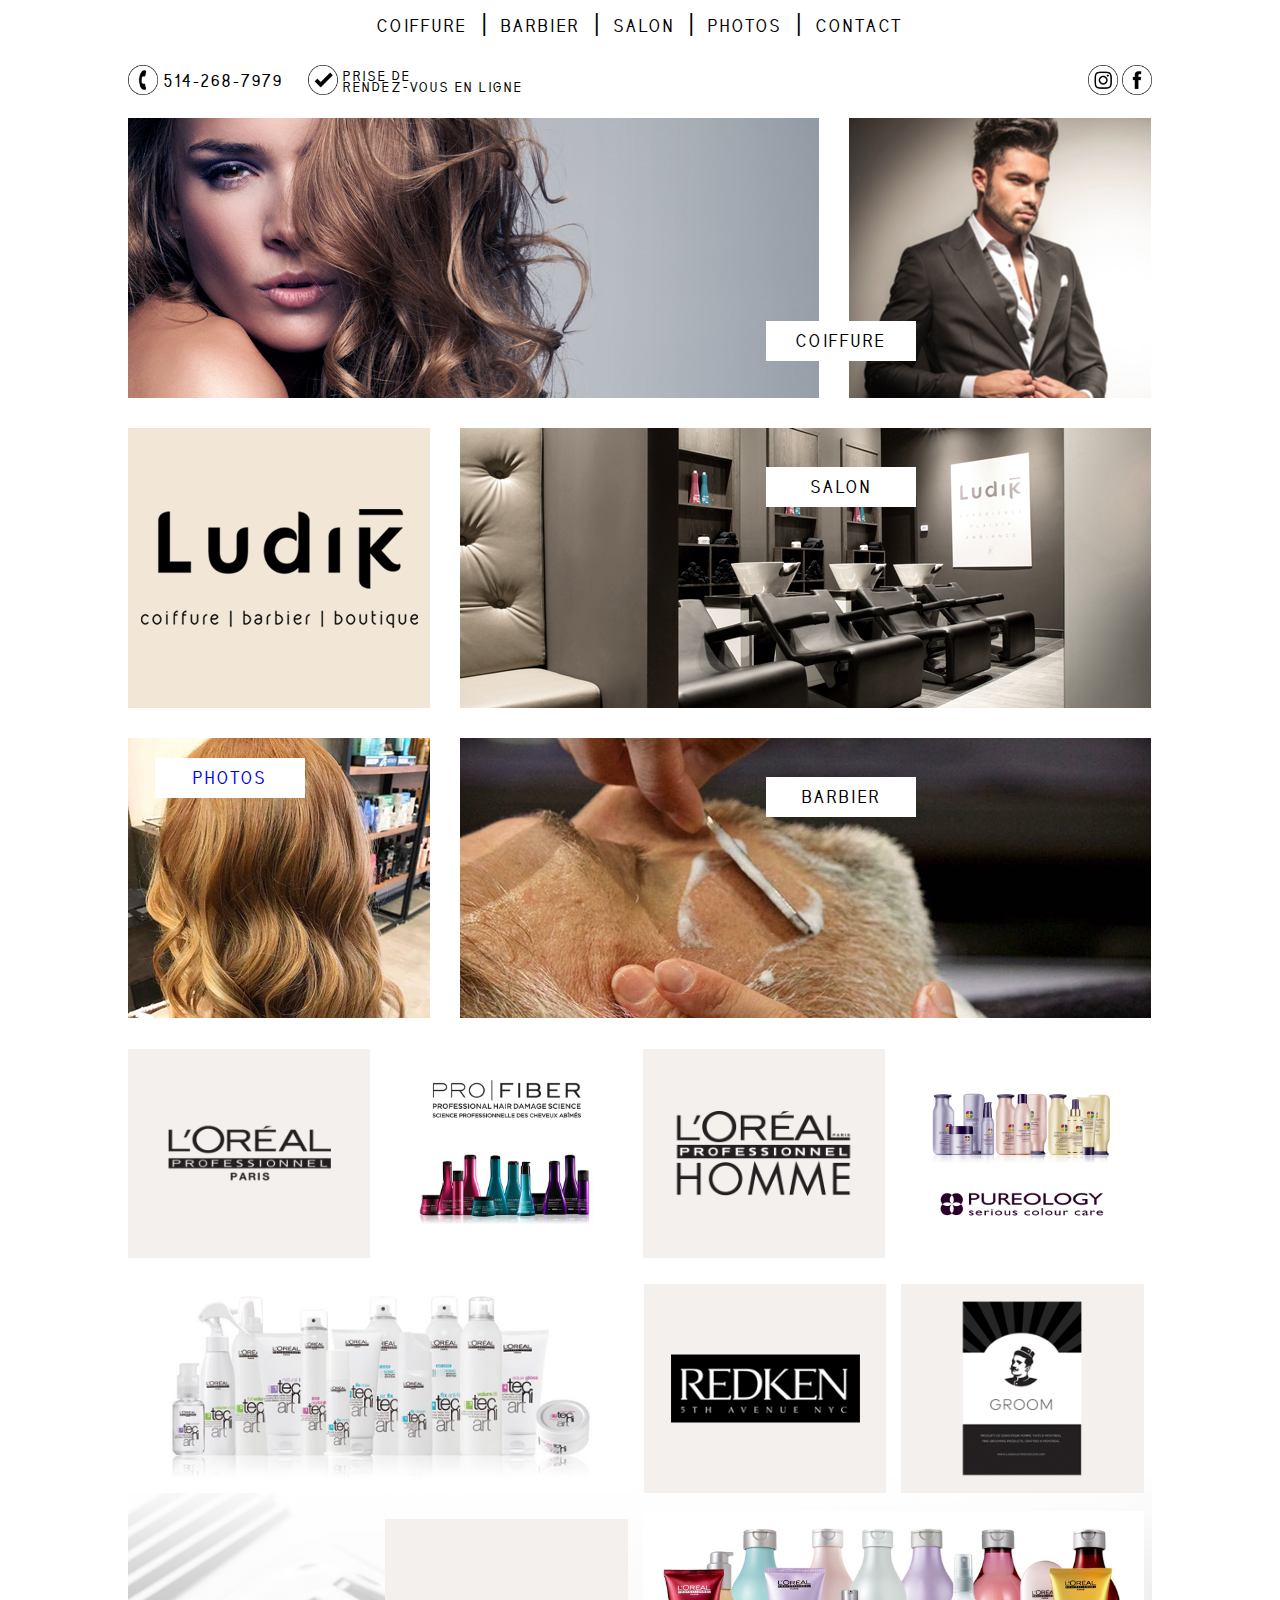
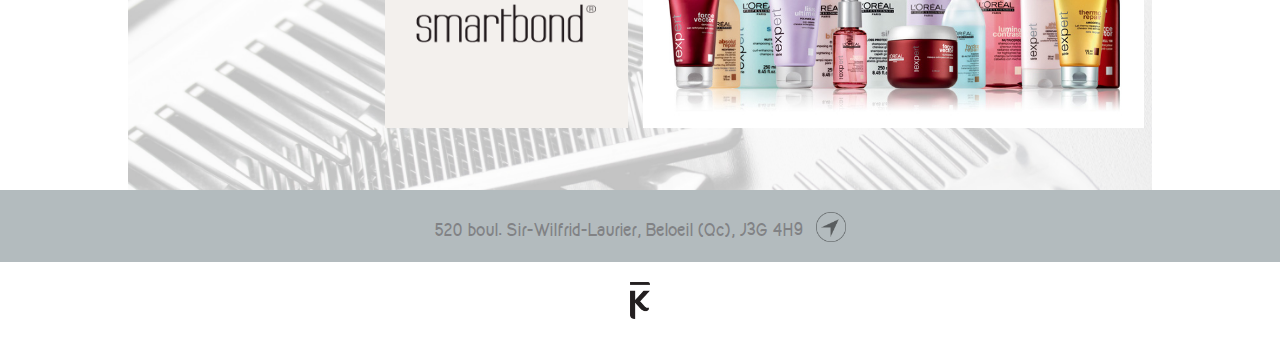
<file: index.html>
<html>
<head>
	<title>Ludik Coiffure</title>
	<meta http-equiv="Content-Type" content="text/html; charset=UTF-8" />
	<link rel="stylesheet" type="text/css" href="css/style.css" charset="utf-8">
	<meta name="viewport" content="width=device-width, initial-scale=1" />
</head>
<body>
	<div class="wrapper">

		<header>
			<div>
				<ul>
					<li class="dropdown">
					    <a href="javascript:void(0)" class="dropbtn">COIFFURE</a>
					    <div class="dropdown-content">
					        <a href="page_coiffure_femme.html">FEMMES</a>
						    <a href="page_coiffure_homme.html">HOMMES</a>
					    </div>
					</li>
					<li class="menu_spacer">|</li>
					<li><a href="page_barbier.html">BARBIER</a></li>
					<li class="menu_spacer">|</li>
					<li><a href="page_salon.html">SALON</a></li>
					<li class="menu_spacer">|</li>
					<li><a href="page_photos.html">PHOTOS</a></li>
					<li class="menu_spacer">|</li>
					<li><a href="page_contact.html">CONTACT</a></li>
				</ul>
			</div>
		</header>

		<div id="info_bar">

			<div class="phone_section_header">
				<a href="tel:4505271277">
					<img src="images/phone_icon.png">
					<p>514-268-7979</p>
				</a>	
			</div>

			<div class="reservation_section_header">
				<a href="#">
					<img src="images/reservation_icon.png">
					<p>PRISE DE<br> RENDEZ-VOUS EN LIGNE</p>
				</a>	
			</div>

			<div class="section_social_media">

				<a href="https://www.instagram.com/ludikcoiffure/">
					<img src="images/logo_instagram.png">
				</a>

				<a href="https://www.facebook.com/Ludikcoiffure/?fref=ts">
					<img src="images/logo_facebook.png">
				</a>
				
			</div>

		</div>


		<section>

			<div class="section_logo_mobile">
				<img src="images/logo_ludik.png">
			</div>

			<div id="section_coiffure">

				<a href="page_coiffure_femme.html">
					<div class="section_coiffure_femme">
					</div>
				</a>
				
				<a href="page_coiffure_homme.html">
					<div class="section_coiffure_homme">
					</div>
				</a>

				<div class="coiffure_title_section">
					<h1>COIFFURE</h1>
				</div>

			</div>

			<div id="section_salon">

				<div class="section_logo">
					<img src="images/logo_ludik.png">
				</div>

				
				<a href="page_salon.html">
					<div class="section_salon">
					</div>
				</a>

				<div class="salon_title_section">
					<h1>SALON</h1>
				</div>

			</div>
		
			<div id="section_barbier">

				<a href="page_photos.html">
					<div class="section_photos">
						<div class="photos_title_section">
							<h1>PHOTOS</h1>
						</div>
					</div>
				</a>
				
				<a href="page_barbier.html">
					<div class="section_barbier">

					</div>
				</a>

				<div class="barbier_title_section">
					<h1>BARBIER</h1>
				</div>

			</div>

		<div id="section_produits">

			<div id="section_produits_1">
				<a href="#">
					<div class="container">
						<div>
							<img src="images/loreal_logo_pro.png">
						</div>
					</div>
					
				</a>

				<a href="#">
					<div class="container">
						<div class="no-bg">
							<img src="images/image_pro_fiber.png">
						</div>
					</div>
				</a>

				<a href="#">
					<div class="container">
						<div>
							<img src="images/logo_loreal_pro_homme.png">
						</div>
					</div>
				</a>

				<a href="#">
					<div class="container">
						<div class="no-bg">
							<img src="images/image_pereology_serious_color_care.png">
						</div>
					</div>
				</a>

			</div>

			<div id="section_produits_2">

				<a href="#">
					<div class="containerLarge">
						<div class="no-bg">
							<img src="images/image_loreal_tecniart_gamme_produits.jpg">
						</div>
					</div>
				</a>

				<a href="#">
					<div class="container">
						<div>
							<img src="images/logo_redken_5th_avenue_nyc.png">
						</div>
					</div>
				</a>

				<a href="#">
					<div class="container">
						<div>
							<img src="images/logo_groom.png">
						</div>
					</div>
				</a>

			</div>

			<div id="section_produits_3">

				<a href="#">
					<div class="container">
						<div class="no-bg">
						</div>
					</div>
					
				</a>

				<a href="#" >
					<div class="container">
						<div>
							<img src="images/logo_smartbond.png">
						</div>
					</div>
				</a>

				<a href="#">
					<div class="containerLarge">
						<div class="no-bg">
							<img src="images/image_loreal_expert_gamme_produit.jpg">
						</div>
					</div>
				</a>

			</div>
		</div>	
			
		</section>

		
	
		
	</div>

	<footer>

		<div id="address_bar_footer">
			<a target="_blank" href="https://www.google.ca/maps/place/LUDIK+COIFFURE/@45.5608994,-73.2118883,17z/data=!3m1!4b1!4m5!3m4!1s0x4cc9aadd2ace13d7:0xf5cdb6c56d242e24!8m2!3d45.5608994!4d-73.2096996">
				520 boul. Sir-Wilfrid-Laurier, Beloeil (Qc), J3G 4H9
				<img src="images/map_arrow_icon.png">
			</a>
		</div>

		<div class="logo_footer">
			<img src="images/logo_ludik_small.png">
		</div>

	</footer>

</body>
</html>
</file>
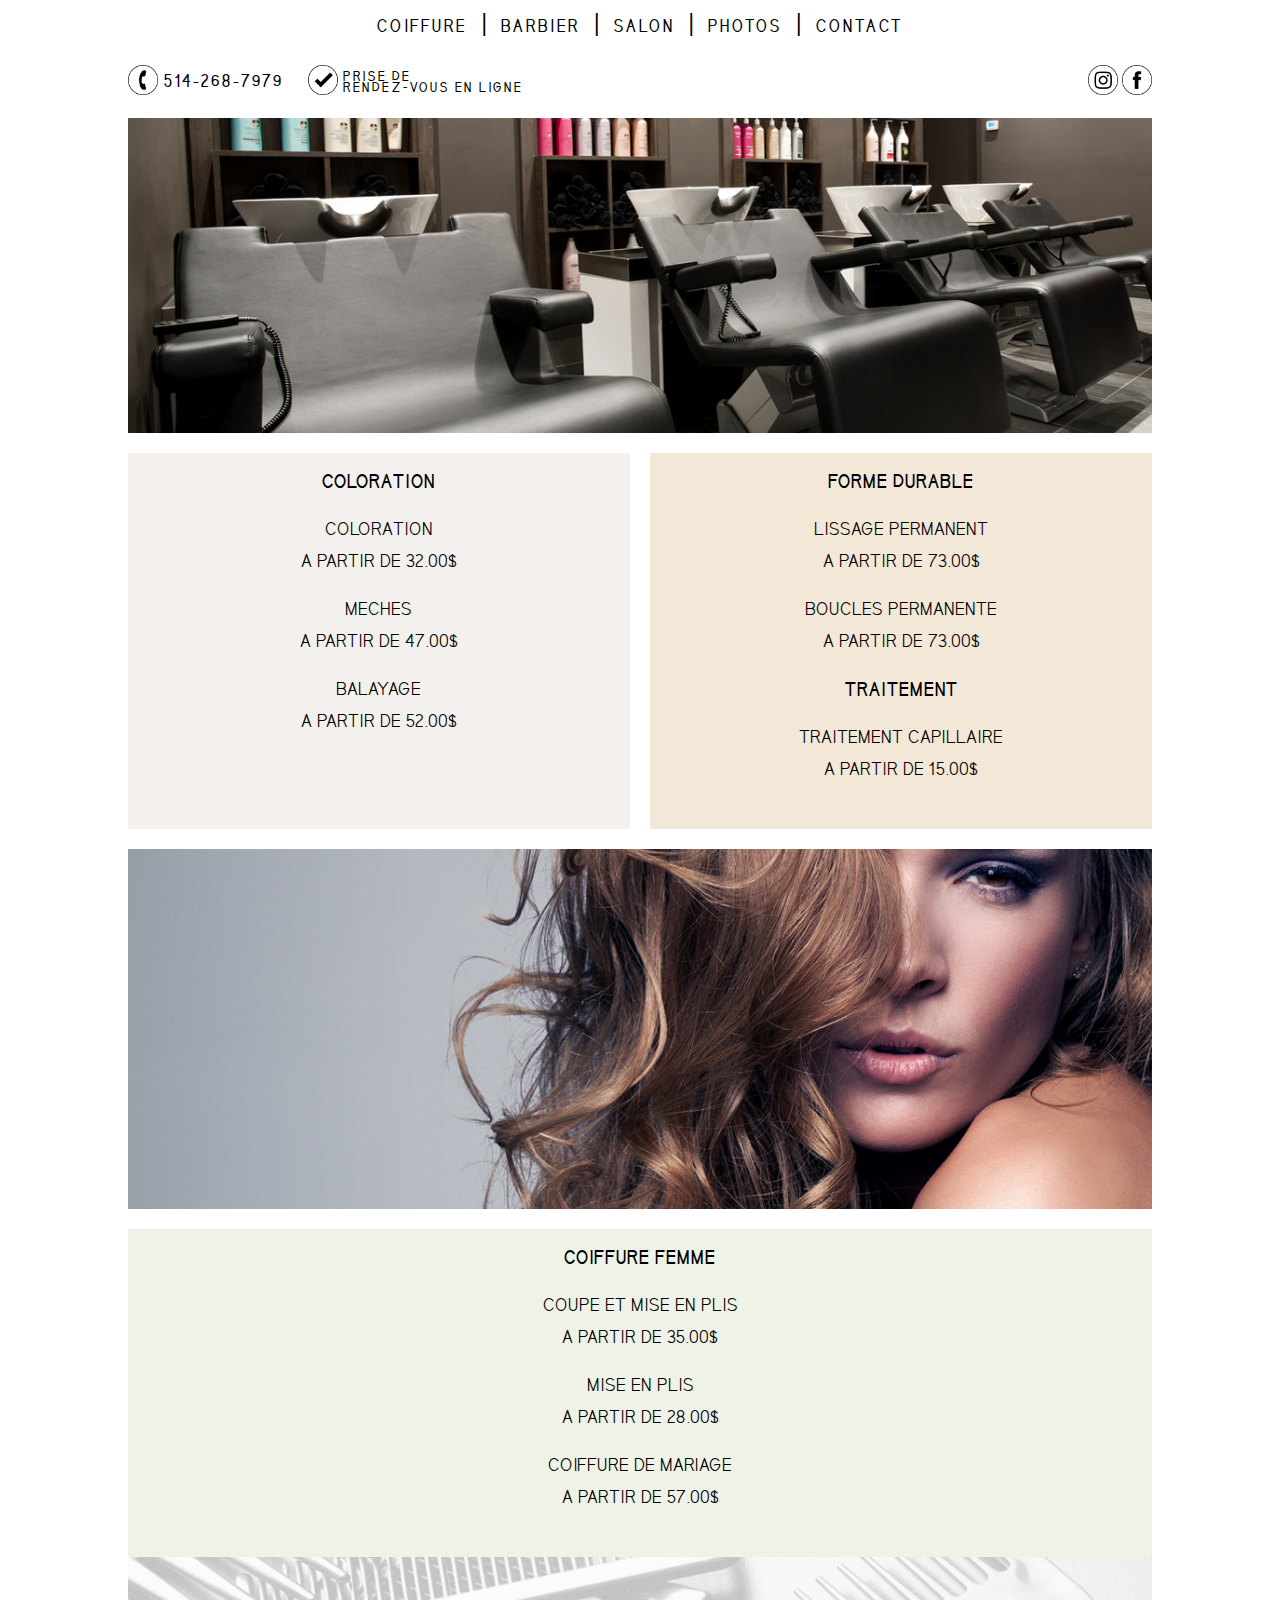
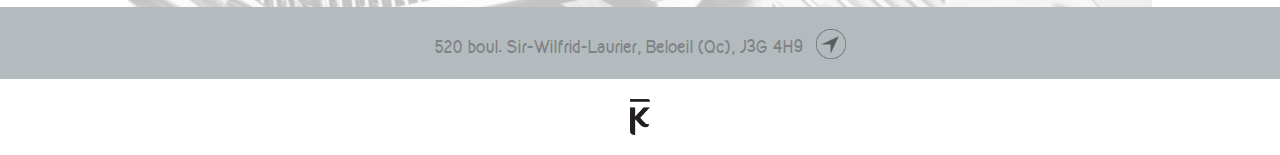
<file: page_coiffure_femme.html>
<html>
<head>
	<title>Ludik Coiffure</title>
	<meta http-equiv="Content-Type" content="text/html; charset=UTF-8" />
	<link rel="stylesheet" type="text/css" href="css/style.css" charset="utf-8">
	<meta name="viewport" content="width=device-width, initial-scale=1" />
</head>
<body>
	<div class="wrapper">

		<header>
			<div>
				<ul>
					<li class="dropdown">
					    <a href="javascript:void(0)" class="dropbtn">COIFFURE</a>
					    <div class="dropdown-content">
					        <a href="page_coiffure_femme.html">FEMMES</a>
						    <a href="page_coiffure_homme.html">HOMMES</a>
					    </div>
					</li>
					<li class="menu_spacer">|</li>
					<li><a href="page_barbier.html">BARBIER</a></li>
					<li class="menu_spacer">|</li>
					<li><a href="page_salon.html">SALON</a></li>
					<li class="menu_spacer">|</li>
					<li><a href="page_photos.html">PHOTOS</a></li>
					<li class="menu_spacer">|</li>
					<li><a href="page_contact.html">CONTACT</a></li>
				</ul>
			</div>
		</header>

		<div id="info_bar">

			<div class="phone_section_header">
				<a href="tel:4505271277">
					<img src="images/phone_icon.png">
					<p>514-268-7979</p>
				</a>	
			</div>

			<div class="reservation_section_header">
				<a href="#">
					<img src="images/reservation_icon.png">
					<p>PRISE DE<br> RENDEZ-VOUS EN LIGNE</p>
				</a>	
			</div>

			<div class="section_social_media">

				<a href="https://www.instagram.com/ludikcoiffure/">
					<img src="images/logo_instagram.png">
				</a>

				<a href="https://www.facebook.com/Ludikcoiffure/?fref=ts">
					<img src="images/logo_facebook.png">
				</a>
				
			</div>

		</div>


		<section id="page_coiffure_femme">

			<div class="div_img_coiffure_femme_1">
			</div>

			<div class="wrapper_header_page_coiffure_femme">

				<div class="section_gauche_coiffure_femme">
					<h2>COLORATION</h2>
					<br>
					<br>

					<p>COLORATION</p><br>
					<p>A PARTIR DE 32.00$</p>
					<br>
					<br>

					<p>MECHES</p><br>
					<p>A PARTIR DE 47.00$</p>
					<br>
					<br>

					<p>BALAYAGE</p><br>
					<p>A PARTIR DE 52.00$</p>
					<br>
					<br>

				</div>

				<div class="section_droite_coiffure_femme">
					<h2>FORME DURABLE</h2>
					<br>
					<br>

					<p>LISSAGE PERMANENT</p><br>
					<p>A PARTIR DE 73.00$</p>
					<br>
					<br>

					<p>BOUCLES PERMANENTE</p><br>
					<p>A PARTIR DE 73.00$</p>
					<br>
					<br>

					<h2>TRAITEMENT</h2>
					<br>
					<br>

					<p>TRAITEMENT CAPILLAIRE</p><br>
					<p>A PARTIR DE 15.00$</p>
					<br>
					<br>

				</div>

	
			</div>
				

			<div class="div_img_coiffure_femme_2">
			</div>

			<div class="div_services_coiffure_femme">

				<h2>COIFFURE FEMME</h2>
				<br>
				<br>

				<p>COUPE ET MISE EN PLIS</p><br>
				<p>A PARTIR DE 35.00$</p>
				<br>
				<br>

				<p>MISE EN PLIS</p><br>
				<p>A PARTIR DE 28.00$</p>
				<br>
				<br>

				<p>COIFFURE DE MARIAGE</p><br>
				<p>A PARTIR DE 57.00$</p>
				<br>
				<br>

			</div>
			

		</section>


		
	
		
	</div>

	<footer>

		<div id="address_bar_footer">
			<a target="_blank" href="https://www.google.ca/maps/place/LUDIK+COIFFURE/@45.5608994,-73.2118883,17z/data=!3m1!4b1!4m5!3m4!1s0x4cc9aadd2ace13d7:0xf5cdb6c56d242e24!8m2!3d45.5608994!4d-73.2096996">
				520 boul. Sir-Wilfrid-Laurier, Beloeil (Qc), J3G 4H9
				<img src="images/map_arrow_icon.png">
			</a>
		</div>

		<div class="logo_footer">
			<img src="images/logo_ludik_small.png">
		</div>

	</footer>

</body>
</html>
</file>
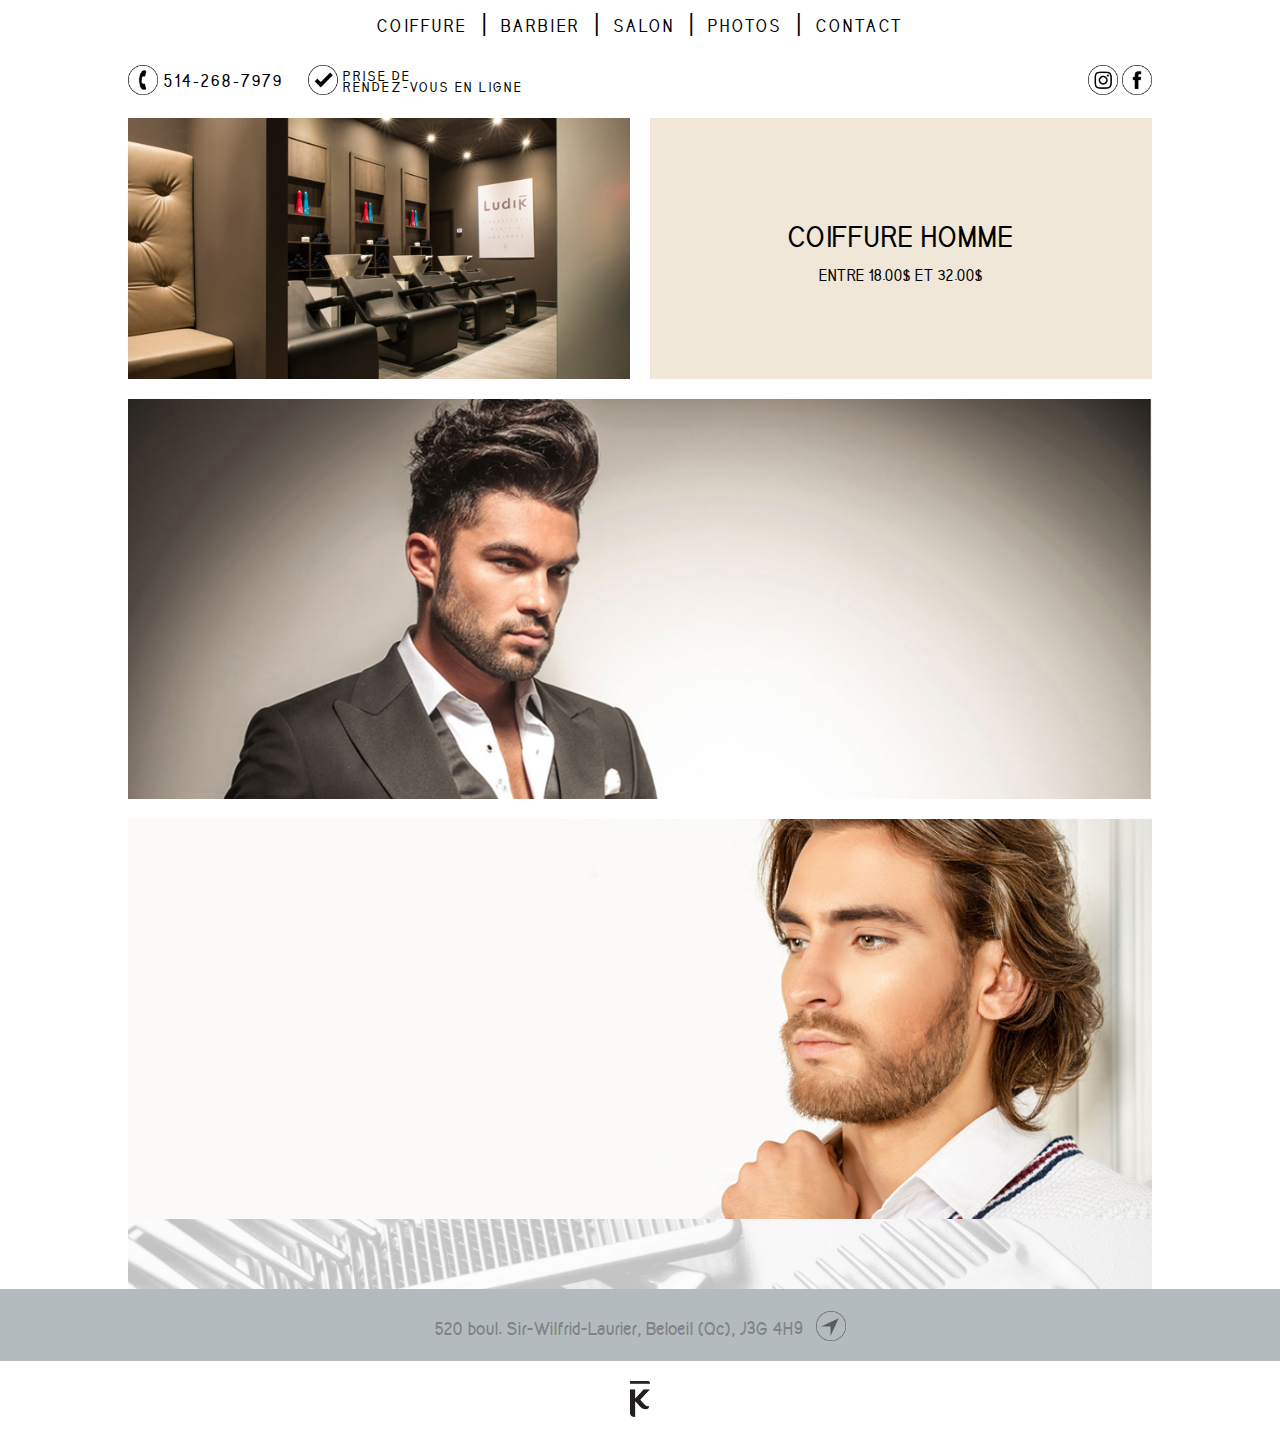
<file: page_coiffure_homme.html>
<html>
<head>
	<title>Ludik Coiffure</title>
	<meta http-equiv="Content-Type" content="text/html; charset=UTF-8" />
	<link rel="stylesheet" type="text/css" href="css/style.css" charset="utf-8">
	<meta name="viewport" content="width=device-width, initial-scale=1" />
</head>
<body>
	<div class="wrapper">

		<header>
			<div>
				<ul>
					<li class="dropdown">
					    <a href="javascript:void(0)" class="dropbtn">COIFFURE</a>
					    <div class="dropdown-content">
					        <a href="page_coiffure_femme.html">FEMMES</a>
						    <a href="page_coiffure_homme.html">HOMMES</a>
					    </div>
					</li>
					<li class="menu_spacer">|</li>
					<li><a href="page_barbier.html">BARBIER</a></li>
					<li class="menu_spacer">|</li>
					<li><a href="page_salon.html">SALON</a></li>
					<li class="menu_spacer">|</li>
					<li><a href="page_photos.html">PHOTOS</a></li>
					<li class="menu_spacer">|</li>
					<li><a href="page_contact.html">CONTACT</a></li>
				</ul>
			</div>
		</header>

		<div id="info_bar">

			<div class="phone_section_header">
				<a href="tel:4505271277">
					<img src="images/phone_icon.png">
					<p>514-268-7979</p>
				</a>	
			</div>

			<div class="reservation_section_header">
				<a href="#">
					<img src="images/reservation_icon.png">
					<p>PRISE DE<br> RENDEZ-VOUS EN LIGNE</p>
				</a>	
			</div>

			<div class="section_social_media">

				<a href="https://www.instagram.com/ludikcoiffure/">
					<img src="images/logo_instagram.png">
				</a>

				<a href="https://www.facebook.com/Ludikcoiffure/?fref=ts">
					<img src="images/logo_facebook.png">
				</a>
				
			</div>

		</div>


		<section id="page_coiffure_homme">

			<div class="wrapper_header_page_coiffure_homme">

				<div>
				
				</div>

				<div class="coiffure_homme_title">
					<h1>COIFFURE HOMME <br>
					<span class="subtitle_titre_coiffure_homme">ENTRE 18.00$ ET 32.00$</span></h1>
				</div>
	
			</div>
				

			<div class="div_img_coiffure_homme">
			</div>

			<div class="div_img_coiffure_homme_2">
			</div>

		</section>


		
	
		
	</div>

	<footer>

		<div id="address_bar_footer">
			<a target="_blank" href="https://www.google.ca/maps/place/LUDIK+COIFFURE/@45.5608994,-73.2118883,17z/data=!3m1!4b1!4m5!3m4!1s0x4cc9aadd2ace13d7:0xf5cdb6c56d242e24!8m2!3d45.5608994!4d-73.2096996">
				520 boul. Sir-Wilfrid-Laurier, Beloeil (Qc), J3G 4H9
				<img src="images/map_arrow_icon.png">
			</a>
		</div>

		<div class="logo_footer">
			<img src="images/logo_ludik_small.png">
		</div>

	</footer>

</body>
</html>
</file>
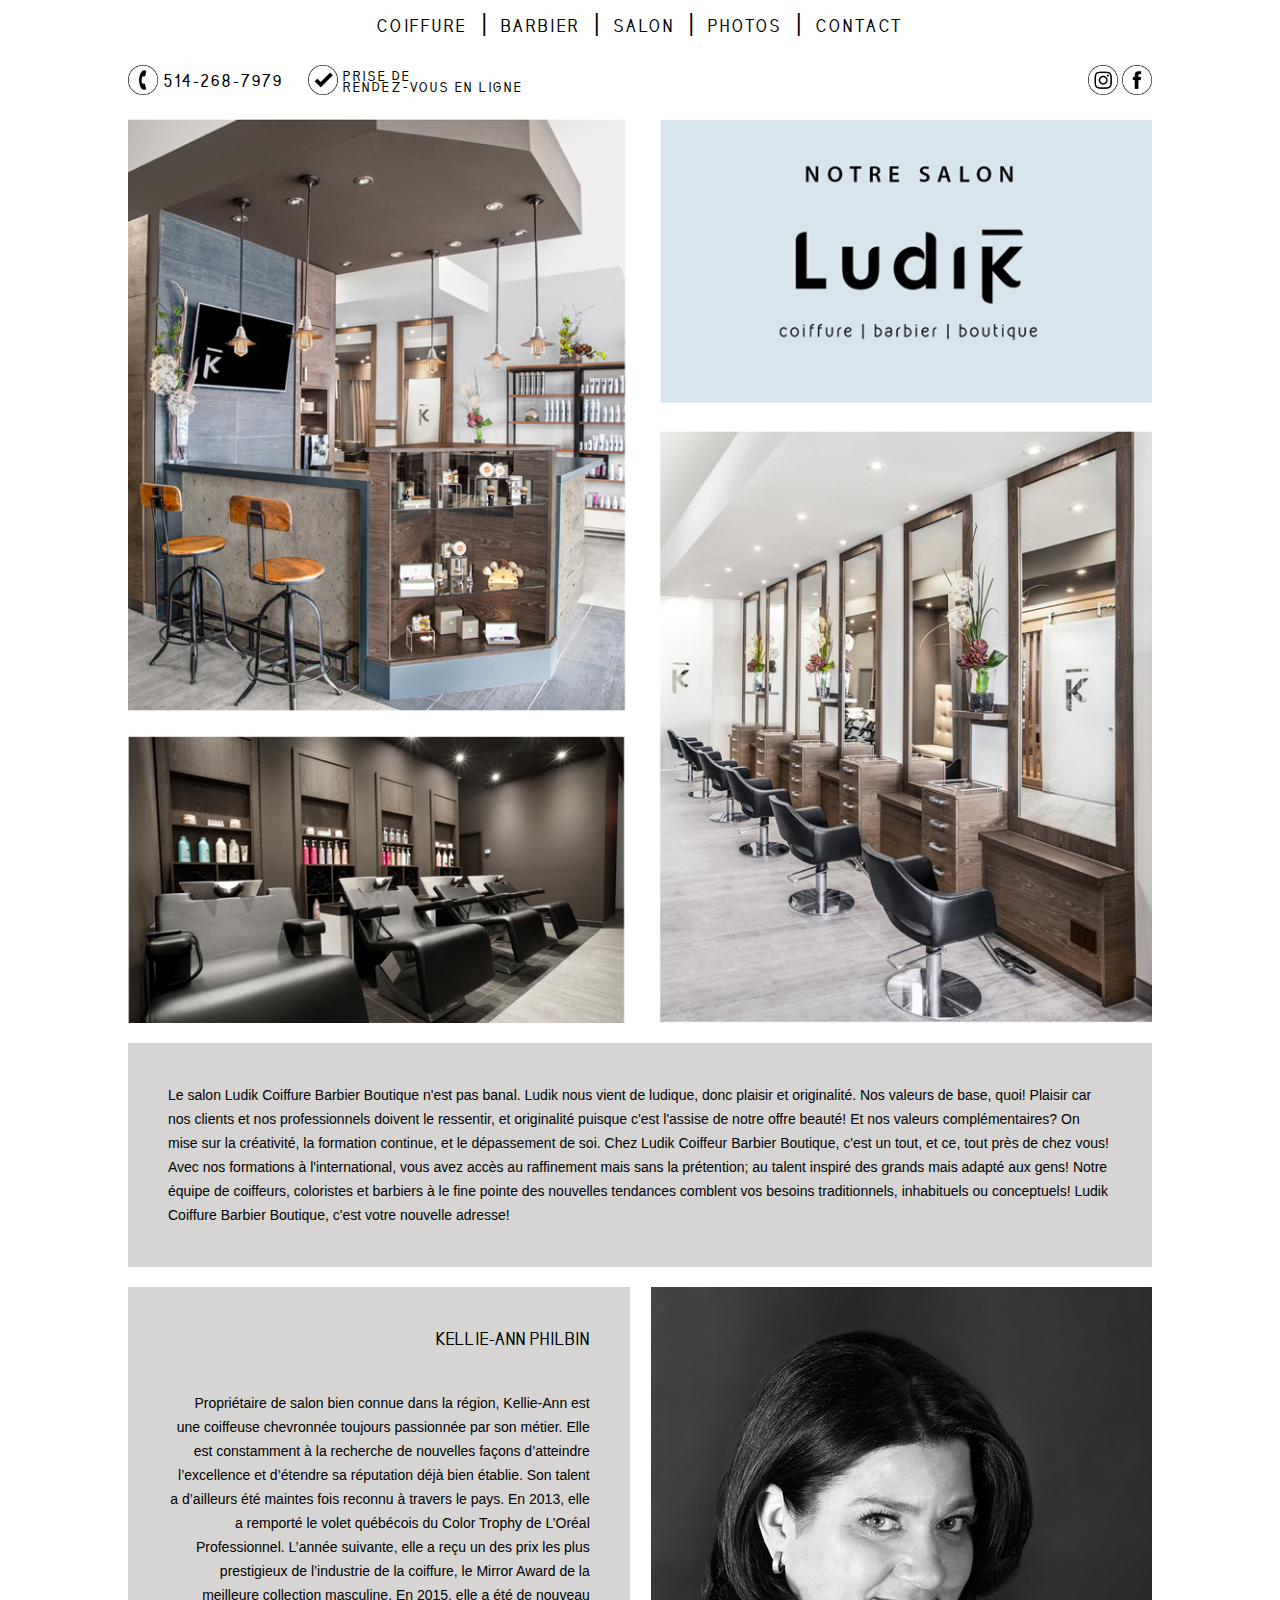
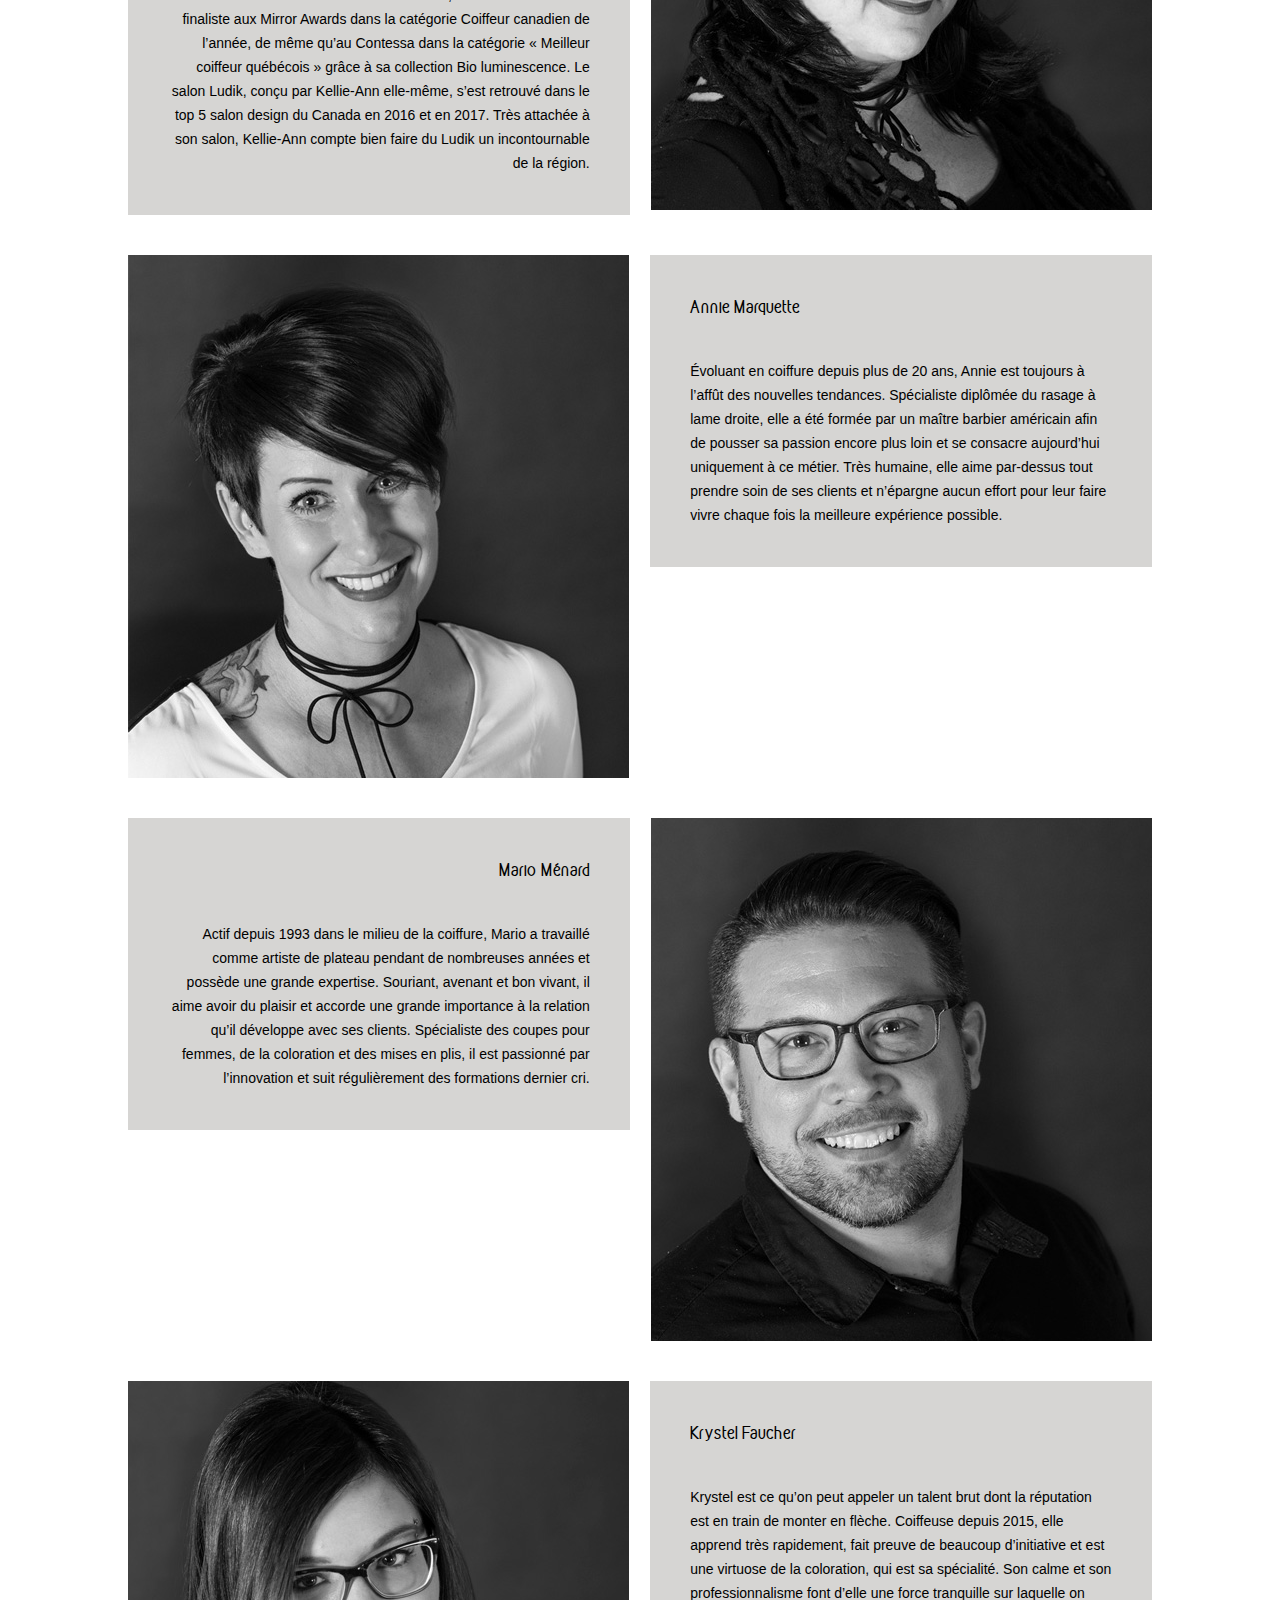
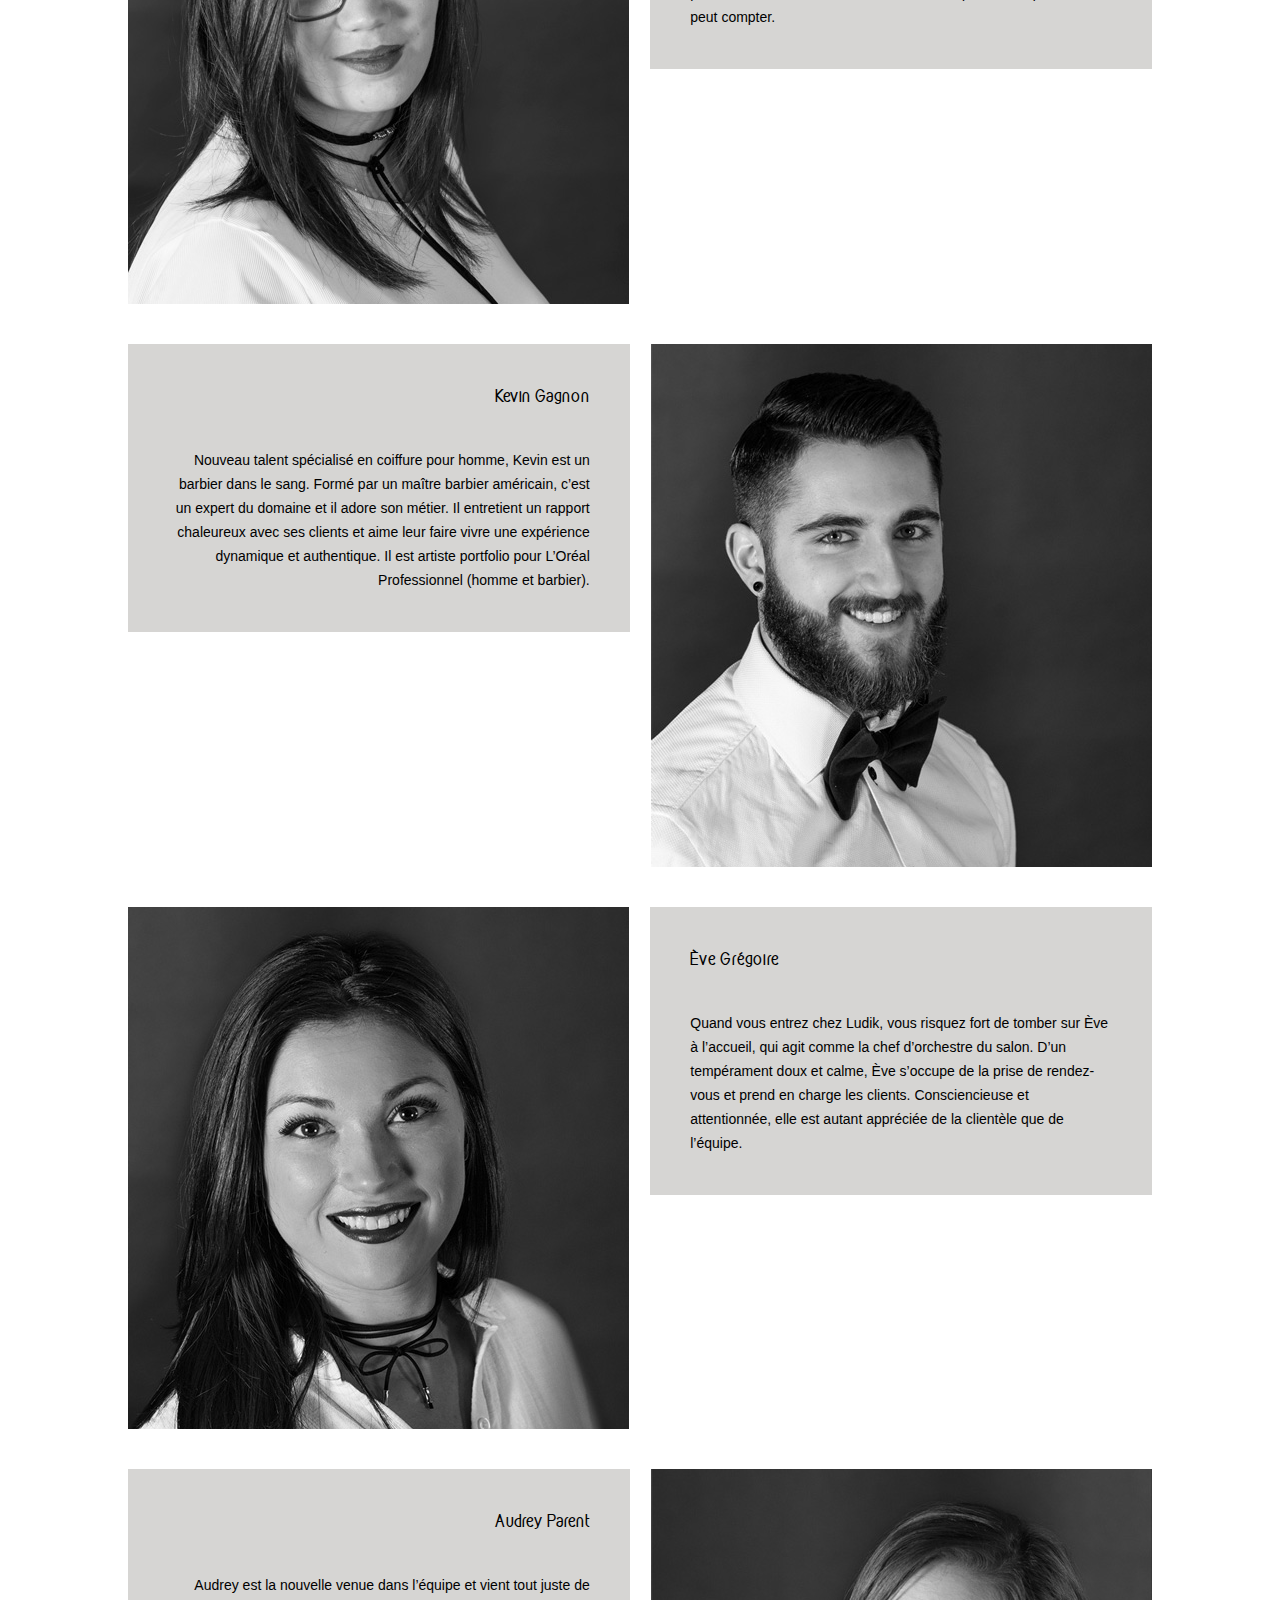
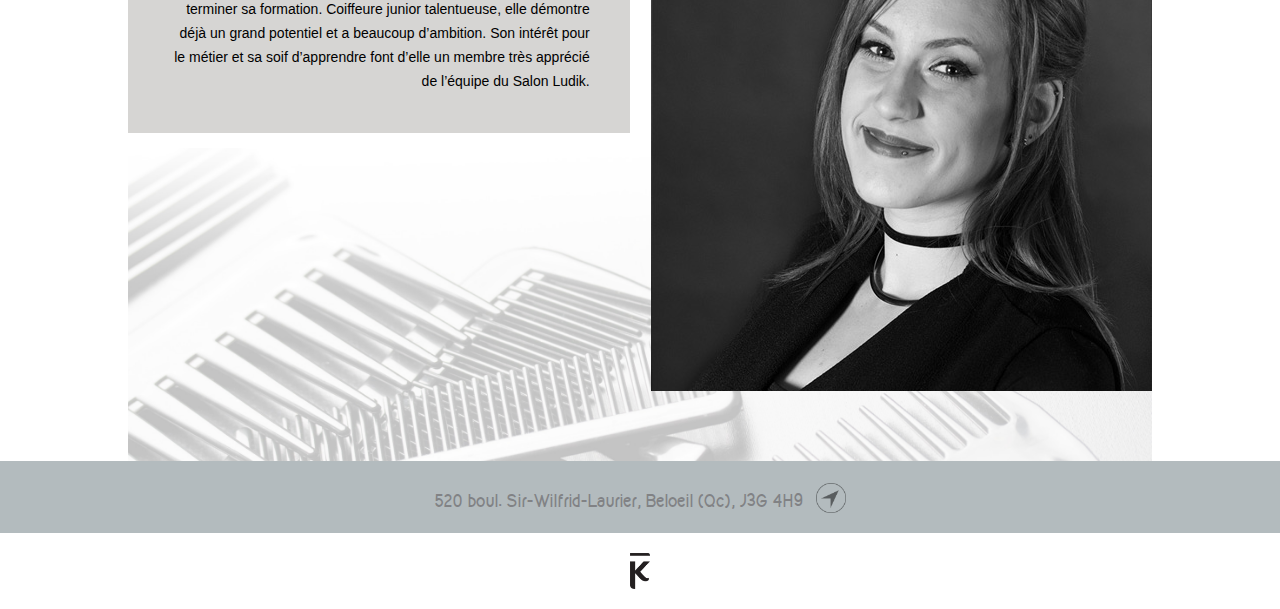
<file: page_salon.html>
<html>
<head>
	<title>Ludik Coiffure</title>
	<meta http-equiv="Content-Type" content="text/html; charset=UTF-8" />
	<link rel="stylesheet" type="text/css" href="css/style.css" charset="utf-8">
	<meta name="viewport" content="width=device-width, initial-scale=1" />
</head>
<body>
	<div class="wrapper">

		<header>
			<div>
				<ul>
					<li class="dropdown">
					    <a href="javascript:void(0)" class="dropbtn">COIFFURE</a>
					    <div class="dropdown-content">
					        <a href="page_coiffure_femme.html">FEMMES</a>
						    <a href="page_coiffure_homme.html">HOMMES</a>
					    </div>
					</li>
					<li class="menu_spacer">|</li>
					<li><a href="page_barbier.html">BARBIER</a></li>
					<li class="menu_spacer">|</li>
					<li><a href="page_salon.html">SALON</a></li>
					<li class="menu_spacer">|</li>
					<li><a href="page_photos.html">PHOTOS</a></li>
					<li class="menu_spacer">|</li>
					<li><a href="page_contact.html">CONTACT</a></li>
				</ul>
			</div>
		</header>

		<div id="info_bar">

			<div class="phone_section_header">
				<a href="tel:4505271277">
					<img src="images/phone_icon.png">
					<p>514-268-7979</p>
				</a>	
			</div>

			<div class="reservation_section_header">
				<a href="#">
					<img src="images/reservation_icon.png">
					<p>PRISE DE<br> RENDEZ-VOUS EN LIGNE</p>
				</a>	
			</div>

			<div class="section_social_media">

				<a href="https://www.instagram.com/ludikcoiffure/">
					<img src="images/logo_instagram.png">
				</a>

				<a href="https://www.facebook.com/Ludikcoiffure/?fref=ts">
					<img src="images/logo_facebook.png">
				</a>
				
			</div>

		</div>


		<section id="page_salon">

			<div class="div_header_salon">
				<img src="images/header_salon.jpg">
			</div>

			<div class="div_intro_salon">
				<p>Le salon Ludik Coiffure Barbier Boutique n'est pas banal. Ludik nous vient de ludique, donc plaisir et originalité. Nos valeurs de base, quoi! Plaisir car nos clients et nos professionnels doivent le ressentir, et originalité puisque c'est l'assise de notre offre beauté! Et nos valeurs complémentaires? On mise sur la créativité, la formation continue, et le dépassement de soi. Chez Ludik Coiffeur Barbier Boutique, c'est un tout, et ce, tout près de chez vous! Avec nos formations à l'international, vous avez accès au raffinement mais sans la prétention; au talent inspiré des grands mais adapté aux gens! Notre équipe de coiffeurs, coloristes et barbiers à le fine pointe des nouvelles tendances comblent vos besoins traditionnels, inhabituels ou conceptuels! Ludik Coiffure Barbier Boutique, c'est votre nouvelle adresse!</p>
			</div>



			<div class="wrapper_div_salon">
				<div class="div_description_personnel_gauche">
					<h2>KELLIE-ANN PHILBIN</h2>
					<p>Propriétaire de salon bien connue dans la région, Kellie-Ann est une coiffeuse chevronnée  toujours passionnée par son métier. Elle est constamment à la recherche de nouvelles façons d’atteindre l’excellence et d’étendre sa réputation déjà bien établie.  Son talent a d’ailleurs été maintes fois reconnu à travers le pays. En 2013, elle a remporté le volet québécois du Color Trophy de L’Oréal Professionnel. L’année suivante, elle a reçu un des prix les plus prestigieux de l’industrie de la coiffure, le Mirror Award de la meilleure collection masculine. En 2015, elle a été de nouveau finaliste aux Mirror Awards dans la catégorie Coiffeur canadien de l’année, de même qu’au Contessa dans la catégorie « Meilleur coiffeur québécois » grâce à sa collection Bio luminescence. Le salon Ludik, conçu par Kellie-Ann elle-même, s’est retrouvé dans le top 5 salon design du Canada en 2016 et en 2017. Très attachée à son salon, Kellie-Ann compte bien faire du Ludik un incontournable de la région.</p>
				</div>

				<div class="div_image_personnel_droite">
					<img src="images/kellie_anne_philbin_portrait.jpg">
				</div>
			</div>



			<div class="wrapper_div_salon">

				<div class="div_image_personnel_gauche">
					<img src="images/annie_marquette_portrait.jpg">
				</div>


				<div class="div_description_personnel_droite">
					<h2>Annie Marquette</h2>
					<p>Évoluant en coiffure depuis plus de 20 ans, Annie est toujours à l’affût des nouvelles tendances. 
					Spécialiste diplômée du rasage à lame droite, elle a été formée par un maître barbier américain afin de pousser sa passion encore plus loin et se consacre aujourd’hui uniquement à ce métier. Très humaine, elle aime par-dessus tout prendre soin de ses clients et n’épargne aucun effort pour leur faire vivre chaque fois la meilleure expérience possible. 
					</p>
				</div>

			
			</div>

			<div class="wrapper_div_salon">
				<div class="div_description_personnel_gauche">
					<h2>Mario Ménard</h2>
					<p>Actif depuis 1993 dans le milieu de la coiffure, Mario a travaillé comme artiste de plateau pendant de nombreuses années et possède une grande expertise. Souriant, avenant et bon vivant, il aime avoir du plaisir et accorde une grande importance à la relation qu’il développe avec ses clients. Spécialiste des coupes pour femmes, de la coloration et des mises en plis, il est passionné par l’innovation et suit régulièrement des formations dernier cri.</p>
				</div>

				<div class="div_image_personnel_droite">
					<img src="images/mario_menard_portrait.jpg">
				</div>
			</div>



			<div class="wrapper_div_salon">

				<div class="div_image_personnel_gauche">
					<img src="images/krystel_faucher_portrait.jpg">
				</div>


				<div class="div_description_personnel_droite">
					<h2>Krystel Faucher</h2>
					<p>Krystel est ce qu’on peut appeler un talent brut dont la réputation est en train de monter en flèche. Coiffeuse depuis 2015, elle apprend très rapidement, fait preuve de beaucoup d’initiative et est une virtuose de la coloration, qui est sa spécialité. Son calme et son professionnalisme font d’elle une force tranquille sur laquelle on peut compter. </p>
				</div>

			
			</div>
			
			<div class="wrapper_div_salon">
				<div class="div_description_personnel_gauche">
					<h2>Kevin Gagnon</h2>
					<p>Nouveau talent spécialisé en coiffure pour homme, Kevin est un barbier dans le sang. Formé par un maître barbier américain, c’est un expert du domaine et il adore son métier.  Il entretient un rapport chaleureux avec ses clients et aime leur faire vivre une expérience dynamique et authentique. Il est artiste portfolio pour L’Oréal Professionnel (homme et barbier).</p>
				</div>

				<div class="div_image_personnel_droite">
					<img src="images/kevin_gagnon_portrait.jpg">
				</div>
			</div>



			<div class="wrapper_div_salon">

				<div class="div_image_personnel_gauche">
					<img src="images/eve_gregoire_portrait.jpg">
				</div>


				<div class="div_description_personnel_droite">
					<h2>Ève Grégoire</h2>
					<p>Quand vous entrez chez Ludik, vous risquez fort de tomber sur Ève à l’accueil, qui agit comme la chef d’orchestre du salon. D’un tempérament doux et calme, Ève s’occupe de la prise de rendez-vous et prend en charge les clients. Consciencieuse et attentionnée, elle est  autant appréciée de la clientèle que de l’équipe.  </p>
				</div>

			
			</div>

			<div class="wrapper_div_salon">
				<div class="div_description_personnel_gauche">
					<h2>Audrey Parent</h2>
					<p>Audrey est la nouvelle venue dans l’équipe et vient tout juste de terminer sa formation. Coiffeure junior talentueuse, elle démontre déjà un grand potentiel et a beaucoup d’ambition. Son intérêt pour le métier et sa soif d’apprendre font d’elle un membre très apprécié de l’équipe du Salon Ludik.</p>
				</div>

				<div class="div_image_personnel_droite">
					<img src="images/audrey_parent_portrait.jpg">
				</div>
			</div>



			
		</section>

		
	
		
	</div>

	<footer>

		<div id="address_bar_footer">
			<a target="_blank" href="https://www.google.ca/maps/place/LUDIK+COIFFURE/@45.5608994,-73.2118883,17z/data=!3m1!4b1!4m5!3m4!1s0x4cc9aadd2ace13d7:0xf5cdb6c56d242e24!8m2!3d45.5608994!4d-73.2096996">
				520 boul. Sir-Wilfrid-Laurier, Beloeil (Qc), J3G 4H9
				<img src="images/map_arrow_icon.png">
			</a>
		</div>

		<div class="logo_footer">
			<img src="images/logo_ludik_small.png">
		</div>

	</footer>

</body>
</html>
</file>
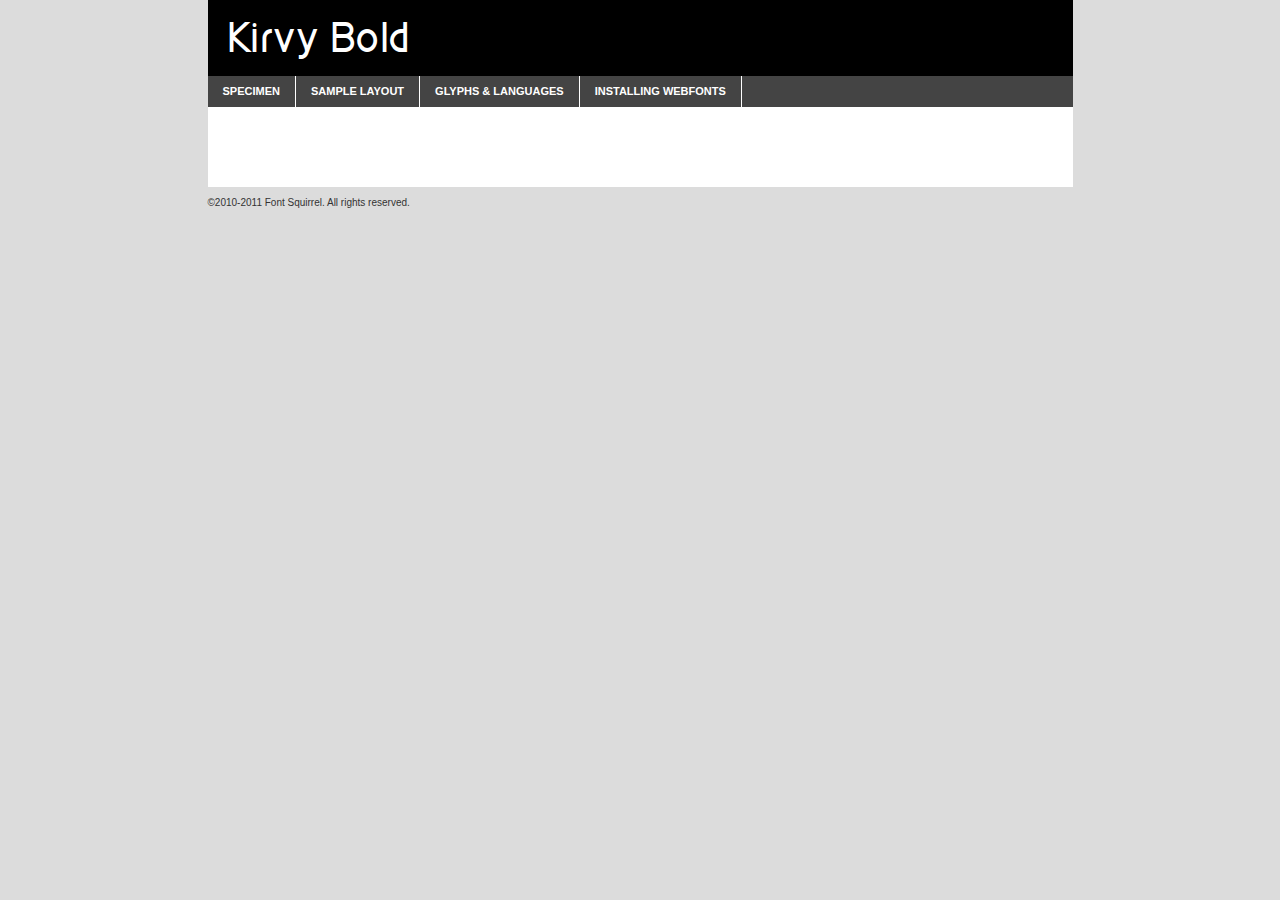
<file: sources/Fonts/kirvy-bold-demo.html>
<!DOCTYPE html PUBLIC "-//W3C//DTD XHTML 1.0 Transitional//EN"
	"http://www.w3.org/TR/xhtml1/DTD/xhtml1-transitional.dtd">

<html xmlns="http://www.w3.org/1999/xhtml" xml:lang="en" lang="en">
<head>
	<meta http-equiv="Content-Type" content="text/html; charset=utf-8" />
	<script src="http://ajax.googleapis.com/ajax/libs/jquery/1.7.2/jquery.min.js" type="text/javascript" charset="utf-8"></script>
	<script type="text/javascript">
	(function($){$.fn.easyTabs=function(option){var param=jQuery.extend({fadeSpeed:"fast",defaultContent:1,activeClass:'active'},option);$(this).each(function(){var thisId="#"+this.id;if(param.defaultContent==''){param.defaultContent=1;}
	if(typeof param.defaultContent=="number")
	{var defaultTab=$(thisId+" .tabs li:eq("+(param.defaultContent-1)+") a").attr('href').substr(1);}else{var defaultTab=param.defaultContent;}
	$(thisId+" .tabs li a").each(function(){var tabToHide=$(this).attr('href').substr(1);$("#"+tabToHide).addClass('easytabs-tab-content');});hideAll();changeContent(defaultTab);function hideAll(){$(thisId+" .easytabs-tab-content").hide();}
	function changeContent(tabId){hideAll();$(thisId+" .tabs li").removeClass(param.activeClass);$(thisId+" .tabs li a[href=#"+tabId+"]").closest('li').addClass(param.activeClass);if(param.fadeSpeed!="none")
	{$(thisId+" #"+tabId).fadeIn(param.fadeSpeed);}else{$(thisId+" #"+tabId).show();}}
	$(thisId+" .tabs li").click(function(){var tabId=$(this).find('a').attr('href').substr(1);changeContent(tabId);return false;});});}})(jQuery);
	</script>
	<link rel="stylesheet" href="specimen_files/specimen_stylesheet.css" type="text/css" charset="utf-8" />
	<link rel="stylesheet" href="stylesheet.css" type="text/css" charset="utf-8" />

	<style type="text/css">
					body{
				font-family: 'kirvybold';
							}
		</style>

	<title>Kirvy Bold Specimen</title>
	
	
	<script type="text/javascript" charset="utf-8">
		$(document).ready(function() {
			$('#container').easyTabs({defaultContent:1});
		});
	</script>
</head>

<body>
<div id="container">
	<div id="header">
		Kirvy Bold	</div>
	<ul class="tabs">
		<li><a href="#specimen">Specimen</a></li>
		<li><a href="#layout">Sample Layout</a></li>
				<li><a href="#glyphs">Glyphs &amp; Languages</a></li>
		<li><a href="#installing">Installing Webfonts</a></li>
		
	</ul>
	
	<div id="main_content">

		
			<div id="specimen">
		
				<div class="section">
					<div class="grid12 firstcol">
						<div class="huge">AaBb</div>
					</div>
				</div>
		
				<div class="section">
					<div class="glyph_range">A&#x200B;B&#x200b;C&#x200b;D&#x200b;E&#x200b;F&#x200b;G&#x200b;H&#x200b;I&#x200b;J&#x200b;K&#x200b;L&#x200b;M&#x200b;N&#x200b;O&#x200b;P&#x200b;Q&#x200b;R&#x200b;S&#x200b;T&#x200b;U&#x200b;V&#x200b;W&#x200b;X&#x200b;Y&#x200b;Z&#x200b;a&#x200b;b&#x200b;c&#x200b;d&#x200b;e&#x200b;f&#x200b;g&#x200b;h&#x200b;i&#x200b;j&#x200b;k&#x200b;l&#x200b;m&#x200b;n&#x200b;o&#x200b;p&#x200b;q&#x200b;r&#x200b;s&#x200b;t&#x200b;u&#x200b;v&#x200b;w&#x200b;x&#x200b;y&#x200b;z&#x200b;1&#x200b;2&#x200b;3&#x200b;4&#x200b;5&#x200b;6&#x200b;7&#x200b;8&#x200b;9&#x200b;0&#x200b;&amp;&#x200b;.&#x200b;,&#x200b;?&#x200b;!&#x200b;&#64;&#x200b;(&#x200b;)&#x200b;#&#x200b;$&#x200b;%&#x200b;*&#x200b;+&#x200b;-&#x200b;=&#x200b;:&#x200b;;</div>
				</div>
				<div class="section">
					<div class="grid12 firstcol">
						<table class="sample_table">
							<tr><td>10</td><td class="size10">abcdefghijklmnopqrstuvwxyzABCDEFGHIJKLMNOPQRSTUVWXYZ0123456789abcdefghijklmnopqrstuvwxyzABCDEFGHIJKLMNOPQRSTUVWXYZ0123456789abcdefghijklmnopqrstuvwxyzABCDEFGHIJKLMNOPQRSTUVWXYZ</td></tr>
							<tr><td>11</td><td class="size11">abcdefghijklmnopqrstuvwxyzABCDEFGHIJKLMNOPQRSTUVWXYZ0123456789abcdefghijklmnopqrstuvwxyzABCDEFGHIJKLMNOPQRSTUVWXYZ0123456789abcdefghijklmnopqrstuvwxyzABCDEFGHIJKLMNOPQRSTUVWXYZ</td></tr>
							<tr><td>12</td><td class="size12">abcdefghijklmnopqrstuvwxyzABCDEFGHIJKLMNOPQRSTUVWXYZ0123456789abcdefghijklmnopqrstuvwxyzABCDEFGHIJKLMNOPQRSTUVWXYZ0123456789abcdefghijklmnopqrstuvwxyzABCDEFGHIJKLMNOPQRSTUVWXYZ</td></tr>
							<tr><td>13</td><td class="size13">abcdefghijklmnopqrstuvwxyzABCDEFGHIJKLMNOPQRSTUVWXYZ0123456789abcdefghijklmnopqrstuvwxyzABCDEFGHIJKLMNOPQRSTUVWXYZ0123456789abcdefghijklmnopqrstuvwxyzABCDEFGHIJKLMNOPQRSTUVWXYZ</td></tr>
							<tr><td>14</td><td class="size14">abcdefghijklmnopqrstuvwxyzABCDEFGHIJKLMNOPQRSTUVWXYZ0123456789abcdefghijklmnopqrstuvwxyzABCDEFGHIJKLMNOPQRSTUVWXYZ0123456789abcdefghijklmnopqrstuvwxyzABCDEFGHIJKLMNOPQRSTUVWXYZ</td></tr>
							<tr><td>16</td><td class="size16">abcdefghijklmnopqrstuvwxyzABCDEFGHIJKLMNOPQRSTUVWXYZ0123456789abcdefghijklmnopqrstuvwxyzABCDEFGHIJKLMNOPQRSTUVWXYZ</td></tr>
							<tr><td>18</td><td class="size18">abcdefghijklmnopqrstuvwxyzABCDEFGHIJKLMNOPQRSTUVWXYZ0123456789abcdefghijklmnopqrstuvwxyzABCDEFGHIJKLMNOPQRSTUVWXYZ</td></tr>
							<tr><td>20</td><td class="size20">abcdefghijklmnopqrstuvwxyzABCDEFGHIJKLMNOPQRSTUVWXYZ0123456789abcdefghijklmnopqrstuvwxyzABCDEFGHIJKLMNOPQRSTUVWXYZ</td></tr>
							<tr><td>24</td><td class="size24">abcdefghijklmnopqrstuvwxyzABCDEFGHIJKLMNOPQRSTUVWXYZ0123456789abcdefghijklmnopqrstuvwxyzABCDEFGHIJKLMNOPQRSTUVWXYZ</td></tr>
							<tr><td>30</td><td class="size30">abcdefghijklmnopqrstuvwxyzABCDEFGHIJKLMNOPQRSTUVWXYZ0123456789abcdefghijklmnopqrstuvwxyzABCDEFGHIJKLMNOPQRSTUVWXYZ</td></tr>
							<tr><td>36</td><td class="size36">abcdefghijklmnopqrstuvwxyzABCDEFGHIJKLMNOPQRSTUVWXYZ0123456789abcdefghijklmnopqrstuvwxyzABCDEFGHIJKLMNOPQRSTUVWXYZ</td></tr>
							<tr><td>48</td><td class="size48">abcdefghijklmnopqrstuvwxyzABCDEFGHIJKLMNOPQRSTUVWXYZ0123456789abcdefghijklmnopqrstuvwxyzABCDEFGHIJKLMNOPQRSTUVWXYZ</td></tr>
							<tr><td>60</td><td class="size60">abcdefghijklmnopqrstuvwxyzABCDEFGHIJKLMNOPQRSTUVWXYZ0123456789abcdefghijklmnopqrstuvwxyzABCDEFGHIJKLMNOPQRSTUVWXYZ</td></tr>
							<tr><td>72</td><td class="size72">abcdefghijklmnopqrstuvwxyzABCDEFGHIJKLMNOPQRSTUVWXYZ0123456789abcdefghijklmnopqrstuvwxyzABCDEFGHIJKLMNOPQRSTUVWXYZ</td></tr>
							<tr><td>90</td><td class="size90">abcdefghijklmnopqrstuvwxyzABCDEFGHIJKLMNOPQRSTUVWXYZ0123456789abcdefghijklmnopqrstuvwxyzABCDEFGHIJKLMNOPQRSTUVWXYZ</td></tr>
						</table>
				
					</div>
			
				</div>
		
		
		
								<div class="section" id="bodycomparison">


										<div id="xheight">
				<div class="fontbody">&#x25FC;&#x25FC;&#x25FC;&#x25FC;&#x25FC;&#x25FC;&#x25FC;&#x25FC;&#x25FC;&#x25FC;&#x25FC;&#x25FC;&#x25FC;&#x25FC;&#x25FC;&#x25FC;&#x25FC;&#x25FC;&#x25FC;&#x25FC;&#x25FC;&#x25FC;&#x25FC;&#x25FC;&#x25FC;&#x25FC;&#x25FC;&#x25FC;&#x25FC;&#x25FC;&#x25FC;&#x25FC;&#x25FC;&#x25FC;&#x25FC;&#x25FC;&#x25FC;&#x25FC;&#x25FC;&#x25FC;&#x25FC;&#x25FC;&#x25FC;&#x25FC;&#x25FC;&#x25FC;&#x25FC;&#x25FC;&#x25FC;&#x25FC;&#x25FC;&#x25FC;&#x25FC;&#x25FC;&#x25FC;&#x25FC;&#x25FC;&#x25FC;&#x25FC;&#x25FC;&#x25FC;&#x25FC;&#x25FC;&#x25FC;&#x25FC;&#x25FC;&#x25FC;&#x25FC;&#x25FC;&#x25FC;&#x25FC;&#x25FC;&#x25FC;&#x25FC;&#x25FC;&#x25FC;&#x25FC;&#x25FC;&#x25FC;&#x25FC;&#x25FC;&#x25FC;&#x25FC;&#x25FC;&#x25FC;&#x25FC;&#x25FC;&#x25FC;&#x25FC;&#x25FC;&#x25FC;&#x25FC;&#x25FC;&#x25FC;&#x25FC;&#x25FC;&#x25FC;&#x25FC;&#x25FC;body</div><div class="arialbody">body</div><div class="verdanabody">body</div><div class="georgiabody">body</div></div>
										<div class="fontbody" style="z-index:1">
											body<span>Kirvy Bold</span>
										</div>
										<div class="arialbody" style="z-index:1">
											body<span>Arial</span>
										</div>
										<div class="verdanabody" style="z-index:1">
											body<span>Verdana</span>
										</div>
										<div class="georgiabody" style="z-index:1">
											body<span>Georgia</span>
										</div>



								</div>
		
		
				<div class="section psample psample_row1" id="">
					
					<div class="grid2 firstcol">
						<p class="size10"><span>10.</span>Aenean lacinia bibendum nulla sed consectetur. Fusce dapibus, tellus ac cursus commodo, tortor mauris condimentum nibh, ut fermentum massa justo sit amet risus. Nullam id dolor id nibh ultricies vehicula ut id elit. Cum sociis natoque penatibus et magnis dis parturient montes, nascetur ridiculus mus. Nulla vitae elit libero, a pharetra augue.</p>
			
					</div>
					<div class="grid3">
						<p class="size11"><span>11.</span>Aenean lacinia bibendum nulla sed consectetur. Fusce dapibus, tellus ac cursus commodo, tortor mauris condimentum nibh, ut fermentum massa justo sit amet risus. Nullam id dolor id nibh ultricies vehicula ut id elit. Cum sociis natoque penatibus et magnis dis parturient montes, nascetur ridiculus mus. Nulla vitae elit libero, a pharetra augue.</p>
			
					</div>
					<div class="grid3">
						<p class="size12"><span>12.</span>Aenean lacinia bibendum nulla sed consectetur. Fusce dapibus, tellus ac cursus commodo, tortor mauris condimentum nibh, ut fermentum massa justo sit amet risus. Nullam id dolor id nibh ultricies vehicula ut id elit. Cum sociis natoque penatibus et magnis dis parturient montes, nascetur ridiculus mus. Nulla vitae elit libero, a pharetra augue.</p>
			
					</div>
					<div class="grid4">
						<p class="size13"><span>13.</span>Aenean lacinia bibendum nulla sed consectetur. Fusce dapibus, tellus ac cursus commodo, tortor mauris condimentum nibh, ut fermentum massa justo sit amet risus. Nullam id dolor id nibh ultricies vehicula ut id elit. Cum sociis natoque penatibus et magnis dis parturient montes, nascetur ridiculus mus. Nulla vitae elit libero, a pharetra augue.</p>
			
					</div>
					<div class="white_blend"></div>
					
				</div>
				<div class="section psample psample_row2" id="">
					<div class="grid3 firstcol">
						<p class="size14"><span>14.</span>Aenean lacinia bibendum nulla sed consectetur. Fusce dapibus, tellus ac cursus commodo, tortor mauris condimentum nibh, ut fermentum massa justo sit amet risus. Nullam id dolor id nibh ultricies vehicula ut id elit. Cum sociis natoque penatibus et magnis dis parturient montes, nascetur ridiculus mus. Nulla vitae elit libero, a pharetra augue.</p>
			
					</div>
					<div class="grid4">
						<p class="size16"><span>16.</span>Aenean lacinia bibendum nulla sed consectetur. Fusce dapibus, tellus ac cursus commodo, tortor mauris condimentum nibh, ut fermentum massa justo sit amet risus. Nullam id dolor id nibh ultricies vehicula ut id elit. Cum sociis natoque penatibus et magnis dis parturient montes, nascetur ridiculus mus. Nulla vitae elit libero, a pharetra augue.</p>
			
					</div>
					<div class="grid5">
						<p class="size18"><span>18.</span>Aenean lacinia bibendum nulla sed consectetur. Fusce dapibus, tellus ac cursus commodo, tortor mauris condimentum nibh, ut fermentum massa justo sit amet risus. Nullam id dolor id nibh ultricies vehicula ut id elit. Cum sociis natoque penatibus et magnis dis parturient montes, nascetur ridiculus mus. Nulla vitae elit libero, a pharetra augue.</p>
			
					</div>

					<div class="white_blend"></div>

				</div>
				
				<div class="section psample psample_row3" id="">
					<div class="grid5 firstcol">
						<p class="size20"><span>20.</span>Aenean lacinia bibendum nulla sed consectetur. Fusce dapibus, tellus ac cursus commodo, tortor mauris condimentum nibh, ut fermentum massa justo sit amet risus. Nullam id dolor id nibh ultricies vehicula ut id elit. Cum sociis natoque penatibus et magnis dis parturient montes, nascetur ridiculus mus. Nulla vitae elit libero, a pharetra augue.</p>
					</div>
					<div class="grid7">
						<p class="size24"><span>24.</span>Aenean lacinia bibendum nulla sed consectetur. Fusce dapibus, tellus ac cursus commodo, tortor mauris condimentum nibh, ut fermentum massa justo sit amet risus. Nullam id dolor id nibh ultricies vehicula ut id elit. Cum sociis natoque penatibus et magnis dis parturient montes, nascetur ridiculus mus. Nulla vitae elit libero, a pharetra augue.</p>
					</div>
					
					<div class="white_blend"></div>
					
				</div>
				
				<div class="section psample psample_row4" id="">
					<div class="grid12 firstcol">
						<p class="size30"><span>30.</span>Aenean lacinia bibendum nulla sed consectetur. Fusce dapibus, tellus ac cursus commodo, tortor mauris condimentum nibh, ut fermentum massa justo sit amet risus. Nullam id dolor id nibh ultricies vehicula ut id elit. Cum sociis natoque penatibus et magnis dis parturient montes, nascetur ridiculus mus. Nulla vitae elit libero, a pharetra augue.</p>
					</div>
					<div class="white_blend"></div>
					
				</div>
				
				
				
				<div class="section psample psample_row1 fullreverse">
					<div class="grid2 firstcol">
						<p class="size10"><span>10.</span>Aenean lacinia bibendum nulla sed consectetur. Fusce dapibus, tellus ac cursus commodo, tortor mauris condimentum nibh, ut fermentum massa justo sit amet risus. Nullam id dolor id nibh ultricies vehicula ut id elit. Cum sociis natoque penatibus et magnis dis parturient montes, nascetur ridiculus mus. Nulla vitae elit libero, a pharetra augue.</p>
			
					</div>
					<div class="grid3">
						<p class="size11"><span>11.</span>Aenean lacinia bibendum nulla sed consectetur. Fusce dapibus, tellus ac cursus commodo, tortor mauris condimentum nibh, ut fermentum massa justo sit amet risus. Nullam id dolor id nibh ultricies vehicula ut id elit. Cum sociis natoque penatibus et magnis dis parturient montes, nascetur ridiculus mus. Nulla vitae elit libero, a pharetra augue.</p>
			
					</div>
					<div class="grid3">
						<p class="size12"><span>12.</span>Aenean lacinia bibendum nulla sed consectetur. Fusce dapibus, tellus ac cursus commodo, tortor mauris condimentum nibh, ut fermentum massa justo sit amet risus. Nullam id dolor id nibh ultricies vehicula ut id elit. Cum sociis natoque penatibus et magnis dis parturient montes, nascetur ridiculus mus. Nulla vitae elit libero, a pharetra augue.</p>
			
					</div>
					<div class="grid4">
						<p class="size13"><span>13.</span>Aenean lacinia bibendum nulla sed consectetur. Fusce dapibus, tellus ac cursus commodo, tortor mauris condimentum nibh, ut fermentum massa justo sit amet risus. Nullam id dolor id nibh ultricies vehicula ut id elit. Cum sociis natoque penatibus et magnis dis parturient montes, nascetur ridiculus mus. Nulla vitae elit libero, a pharetra augue.</p>
			
					</div>
					<div class="black_blend"></div>
					
				</div>
				
				<div class="section psample psample_row2 fullreverse">
					<div class="grid3 firstcol">
						<p class="size14"><span>14.</span>Aenean lacinia bibendum nulla sed consectetur. Fusce dapibus, tellus ac cursus commodo, tortor mauris condimentum nibh, ut fermentum massa justo sit amet risus. Nullam id dolor id nibh ultricies vehicula ut id elit. Cum sociis natoque penatibus et magnis dis parturient montes, nascetur ridiculus mus. Nulla vitae elit libero, a pharetra augue.</p>
			
					</div>
					<div class="grid4">
						<p class="size16"><span>16.</span>Aenean lacinia bibendum nulla sed consectetur. Fusce dapibus, tellus ac cursus commodo, tortor mauris condimentum nibh, ut fermentum massa justo sit amet risus. Nullam id dolor id nibh ultricies vehicula ut id elit. Cum sociis natoque penatibus et magnis dis parturient montes, nascetur ridiculus mus. Nulla vitae elit libero, a pharetra augue.</p>
			
					</div>
					<div class="grid5">
						<p class="size18"><span>18.</span>Aenean lacinia bibendum nulla sed consectetur. Fusce dapibus, tellus ac cursus commodo, tortor mauris condimentum nibh, ut fermentum massa justo sit amet risus. Nullam id dolor id nibh ultricies vehicula ut id elit. Cum sociis natoque penatibus et magnis dis parturient montes, nascetur ridiculus mus. Nulla vitae elit libero, a pharetra augue.</p>
			
					</div>
					<div class="black_blend"></div>

				</div>
				
				<div class="section psample fullreverse psample_row3" id="">
					<div class="grid5 firstcol">
						<p class="size20"><span>20.</span>Aenean lacinia bibendum nulla sed consectetur. Fusce dapibus, tellus ac cursus commodo, tortor mauris condimentum nibh, ut fermentum massa justo sit amet risus. Nullam id dolor id nibh ultricies vehicula ut id elit. Cum sociis natoque penatibus et magnis dis parturient montes, nascetur ridiculus mus. Nulla vitae elit libero, a pharetra augue.</p>
					</div>
					<div class="grid7">
						<p class="size24"><span>24.</span>Aenean lacinia bibendum nulla sed consectetur. Fusce dapibus, tellus ac cursus commodo, tortor mauris condimentum nibh, ut fermentum massa justo sit amet risus. Nullam id dolor id nibh ultricies vehicula ut id elit. Cum sociis natoque penatibus et magnis dis parturient montes, nascetur ridiculus mus. Nulla vitae elit libero, a pharetra augue.</p>
					</div>
					
					<div class="black_blend"></div>
					
				</div>
				
				<div class="section psample fullreverse psample_row4" id="" style="border-bottom: 20px #000 solid;">
					<div class="grid12 firstcol">
						<p class="size30"><span>30.</span>Aenean lacinia bibendum nulla sed consectetur. Fusce dapibus, tellus ac cursus commodo, tortor mauris condimentum nibh, ut fermentum massa justo sit amet risus. Nullam id dolor id nibh ultricies vehicula ut id elit. Cum sociis natoque penatibus et magnis dis parturient montes, nascetur ridiculus mus. Nulla vitae elit libero, a pharetra augue.</p>
					</div>
					<div class="black_blend"></div>
					
				</div>
				
				
				
				
			</div>
			
			<div id="layout">
				
				<div class="section">
					
					<div class="grid12 firstcol">
						<h1>Lorem Ipsum Dolor</h1>
						<h2>Etiam porta sem malesuada magna mollis euismod</h2>
						
						<p class="byline">By <a href="#link">Aenean Lacinia</a></p>
					</div>
				</div>
				<div class="section">
					<div class="grid8 firstcol">
						<p class="large">Donec sed odio dui. Morbi leo risus, porta ac consectetur ac, vestibulum at eros. Fusce dapibus, tellus ac cursus commodo, tortor mauris condimentum nibh, ut fermentum massa justo sit amet risus. </p>

						
						<h3>Pellentesque ornare sem</h3>

						<p>Maecenas sed diam eget risus varius blandit sit amet non magna. Maecenas faucibus mollis interdum. Donec ullamcorper nulla non metus auctor fringilla. Nullam id dolor id nibh ultricies vehicula ut id elit. Nullam id dolor id nibh ultricies vehicula ut id elit. </p>

						<p>Aenean eu leo quam. Pellentesque ornare sem lacinia quam venenatis vestibulum. Lorem ipsum dolor sit amet, consectetur adipiscing elit. Cum sociis natoque penatibus et magnis dis parturient montes, nascetur ridiculus mus. </p>

						<p>Nulla vitae elit libero, a pharetra augue. Praesent commodo cursus magna, vel scelerisque nisl consectetur et. Aenean lacinia bibendum nulla sed consectetur. </p>

						<p>Nullam quis risus eget urna mollis ornare vel eu leo. Nullam quis risus eget urna mollis ornare vel eu leo. Maecenas sed diam eget risus varius blandit sit amet non magna. Donec ullamcorper nulla non metus auctor fringilla. </p>

						<h3>Cras mattis consectetur</h3>

						<p>Aenean eu leo quam. Pellentesque ornare sem lacinia quam venenatis vestibulum. Aenean lacinia bibendum nulla sed consectetur. Integer posuere erat a ante venenatis dapibus posuere velit aliquet. Cras mattis consectetur purus sit amet fermentum. </p>

						<p>Nullam id dolor id nibh ultricies vehicula ut id elit. Nullam quis risus eget urna mollis ornare vel eu leo. Cras mattis consectetur purus sit amet fermentum.</p>
					</div>
					
					<div class="grid4 sidebar">
						
						<div class="box reverse">
							<p class="last">Nullam quis risus eget urna mollis ornare vel eu leo. Donec ullamcorper nulla non metus auctor fringilla. Cras mattis consectetur purus sit amet fermentum. Sed posuere consectetur est at lobortis. Lorem ipsum dolor sit amet, consectetur adipiscing elit. </p>
						</div>
						
						<p class="caption">Maecenas sed diam eget risus varius.</p>

						<p>Vestibulum id ligula porta felis euismod semper. Integer posuere erat a ante venenatis dapibus posuere velit aliquet. Vestibulum id ligula porta felis euismod semper. Sed posuere consectetur est at lobortis. Maecenas sed diam eget risus varius blandit sit amet non magna. Fusce dapibus, tellus ac cursus commodo, tortor mauris condimentum nibh, ut fermentum massa justo sit amet risus. </p>

					

						<p>Duis mollis, est non commodo luctus, nisi erat porttitor ligula, eget lacinia odio sem nec elit. Aenean lacinia bibendum nulla sed consectetur. Vivamus sagittis lacus vel augue laoreet rutrum faucibus dolor auctor. Aenean lacinia bibendum nulla sed consectetur. Nullam quis risus eget urna mollis ornare vel eu leo. </p>

						<p>Praesent commodo cursus magna, vel scelerisque nisl consectetur et. Donec ullamcorper nulla non metus auctor fringilla. Maecenas faucibus mollis interdum. Fusce dapibus, tellus ac cursus commodo, tortor mauris condimentum nibh, ut fermentum massa justo sit amet risus. </p>

					</div>
				</div>
				
			</div>


			



		<div id="glyphs">
			<div class="section">
				<div class="grid12 firstcol">
			
				<h1>Language Support</h1>
				<p>The subset of Kirvy Bold in this kit supports the following languages:<br />
			
					Albanian, Basque, Breton, Chamorro, English, Finnish, Frisian, Galician, German, Italian, Malagasy, Norwegian, Portuguese, Spanish, Alsatian, Aragonese, Arapaho, Arrernte, Asturian, Aymara, Bislama, Cebuano, Corsican, Fijian, French_creole, Genoese, Gilbertese, Greenlandic, Haitian_creole, Hiligaynon, Hmong, Hopi, Ibanag, Iloko_ilokano, Indonesian, Interglossa_glosa, Interlingua, Irish_gaelic, Jerriais, Lojban, Lombard, Luxembourgeois, Manx, Mohawk, Norfolk_pitcairnese, Occitan, Oromo, Pangasinan, Papiamento, Piedmontese, Potawatomi, Rhaeto-romance, Romansh, Rotokas, Sami_lule, Samoan, Sardinian, Scots_gaelic, Seychelles_creole, Shona, Sicilian, Somali, Southern_ndebele, Swahili, Swati_swazi, Tagalog_filipino_pilipino, Tetum, Tok_pisin, Uyghur_latinized, Volapuk, Walloon, Warlpiri, Xhosa, Yapese, Zulu, Latinbasic, Ubasic, Demo				</p>
				<h1>Glyph Chart</h1>
				<p>The subset of Kirvy Bold in this kit includes all the glyphs listed below. Unicode entities are included above each glyph to help you insert individual characters into your layout.</p>
				<div id="glyph_chart">
			
																				 <div><p>&amp;#32;</p>&#32;</div>
																				 <div><p>&amp;#33;</p>&#33;</div>
																				 <div><p>&amp;#34;</p>&#34;</div>
																				 <div><p>&amp;#35;</p>&#35;</div>
																				 <div><p>&amp;#36;</p>&#36;</div>
																				 <div><p>&amp;#37;</p>&#37;</div>
																				 <div><p>&amp;#38;</p>&#38;</div>
																				 <div><p>&amp;#39;</p>&#39;</div>
																				 <div><p>&amp;#40;</p>&#40;</div>
																				 <div><p>&amp;#41;</p>&#41;</div>
																				 <div><p>&amp;#42;</p>&#42;</div>
																				 <div><p>&amp;#43;</p>&#43;</div>
																				 <div><p>&amp;#44;</p>&#44;</div>
																				 <div><p>&amp;#45;</p>&#45;</div>
																				 <div><p>&amp;#46;</p>&#46;</div>
																				 <div><p>&amp;#47;</p>&#47;</div>
																				 <div><p>&amp;#48;</p>&#48;</div>
																				 <div><p>&amp;#49;</p>&#49;</div>
																				 <div><p>&amp;#50;</p>&#50;</div>
																				 <div><p>&amp;#51;</p>&#51;</div>
																				 <div><p>&amp;#52;</p>&#52;</div>
																				 <div><p>&amp;#53;</p>&#53;</div>
																				 <div><p>&amp;#54;</p>&#54;</div>
																				 <div><p>&amp;#55;</p>&#55;</div>
																				 <div><p>&amp;#56;</p>&#56;</div>
																				 <div><p>&amp;#57;</p>&#57;</div>
																				 <div><p>&amp;#58;</p>&#58;</div>
																				 <div><p>&amp;#59;</p>&#59;</div>
																				 <div><p>&amp;#60;</p>&#60;</div>
																				 <div><p>&amp;#61;</p>&#61;</div>
																				 <div><p>&amp;#62;</p>&#62;</div>
																				 <div><p>&amp;#63;</p>&#63;</div>
																				 <div><p>&amp;#64;</p>&#64;</div>
																				 <div><p>&amp;#65;</p>&#65;</div>
																				 <div><p>&amp;#66;</p>&#66;</div>
																				 <div><p>&amp;#67;</p>&#67;</div>
																				 <div><p>&amp;#68;</p>&#68;</div>
																				 <div><p>&amp;#69;</p>&#69;</div>
																				 <div><p>&amp;#70;</p>&#70;</div>
																				 <div><p>&amp;#71;</p>&#71;</div>
																				 <div><p>&amp;#72;</p>&#72;</div>
																				 <div><p>&amp;#73;</p>&#73;</div>
																				 <div><p>&amp;#74;</p>&#74;</div>
																				 <div><p>&amp;#75;</p>&#75;</div>
																				 <div><p>&amp;#76;</p>&#76;</div>
																				 <div><p>&amp;#77;</p>&#77;</div>
																				 <div><p>&amp;#78;</p>&#78;</div>
																				 <div><p>&amp;#79;</p>&#79;</div>
																				 <div><p>&amp;#80;</p>&#80;</div>
																				 <div><p>&amp;#81;</p>&#81;</div>
																				 <div><p>&amp;#82;</p>&#82;</div>
																				 <div><p>&amp;#83;</p>&#83;</div>
																				 <div><p>&amp;#84;</p>&#84;</div>
																				 <div><p>&amp;#85;</p>&#85;</div>
																				 <div><p>&amp;#86;</p>&#86;</div>
																				 <div><p>&amp;#87;</p>&#87;</div>
																				 <div><p>&amp;#88;</p>&#88;</div>
																				 <div><p>&amp;#89;</p>&#89;</div>
																				 <div><p>&amp;#90;</p>&#90;</div>
																				 <div><p>&amp;#91;</p>&#91;</div>
																				 <div><p>&amp;#92;</p>&#92;</div>
																				 <div><p>&amp;#93;</p>&#93;</div>
																				 <div><p>&amp;#94;</p>&#94;</div>
																				 <div><p>&amp;#95;</p>&#95;</div>
																				 <div><p>&amp;#96;</p>&#96;</div>
																				 <div><p>&amp;#97;</p>&#97;</div>
																				 <div><p>&amp;#98;</p>&#98;</div>
																				 <div><p>&amp;#99;</p>&#99;</div>
																				 <div><p>&amp;#100;</p>&#100;</div>
																				 <div><p>&amp;#101;</p>&#101;</div>
																				 <div><p>&amp;#102;</p>&#102;</div>
																				 <div><p>&amp;#103;</p>&#103;</div>
																				 <div><p>&amp;#104;</p>&#104;</div>
																				 <div><p>&amp;#105;</p>&#105;</div>
																				 <div><p>&amp;#106;</p>&#106;</div>
																				 <div><p>&amp;#107;</p>&#107;</div>
																				 <div><p>&amp;#108;</p>&#108;</div>
																				 <div><p>&amp;#109;</p>&#109;</div>
																				 <div><p>&amp;#110;</p>&#110;</div>
																				 <div><p>&amp;#111;</p>&#111;</div>
																				 <div><p>&amp;#112;</p>&#112;</div>
																				 <div><p>&amp;#113;</p>&#113;</div>
																				 <div><p>&amp;#114;</p>&#114;</div>
																				 <div><p>&amp;#115;</p>&#115;</div>
																				 <div><p>&amp;#116;</p>&#116;</div>
																				 <div><p>&amp;#117;</p>&#117;</div>
																				 <div><p>&amp;#118;</p>&#118;</div>
																				 <div><p>&amp;#119;</p>&#119;</div>
																				 <div><p>&amp;#120;</p>&#120;</div>
																				 <div><p>&amp;#121;</p>&#121;</div>
																				 <div><p>&amp;#122;</p>&#122;</div>
																				 <div><p>&amp;#123;</p>&#123;</div>
																				 <div><p>&amp;#124;</p>&#124;</div>
																				 <div><p>&amp;#125;</p>&#125;</div>
																				 <div><p>&amp;#126;</p>&#126;</div>
																				 <div><p>&amp;#160;</p>&#160;</div>
																				 <div><p>&amp;#161;</p>&#161;</div>
																				 <div><p>&amp;#162;</p>&#162;</div>
																				 <div><p>&amp;#163;</p>&#163;</div>
																				 <div><p>&amp;#164;</p>&#164;</div>
																				 <div><p>&amp;#165;</p>&#165;</div>
																				 <div><p>&amp;#167;</p>&#167;</div>
																				 <div><p>&amp;#171;</p>&#171;</div>
																				 <div><p>&amp;#173;</p>&#173;</div>
																				 <div><p>&amp;#181;</p>&#181;</div>
																				 <div><p>&amp;#187;</p>&#187;</div>
																				 <div><p>&amp;#191;</p>&#191;</div>
																				 <div><p>&amp;#192;</p>&#192;</div>
																				 <div><p>&amp;#193;</p>&#193;</div>
																				 <div><p>&amp;#194;</p>&#194;</div>
																				 <div><p>&amp;#195;</p>&#195;</div>
																				 <div><p>&amp;#196;</p>&#196;</div>
																				 <div><p>&amp;#197;</p>&#197;</div>
																				 <div><p>&amp;#198;</p>&#198;</div>
																				 <div><p>&amp;#199;</p>&#199;</div>
																				 <div><p>&amp;#200;</p>&#200;</div>
																				 <div><p>&amp;#201;</p>&#201;</div>
																				 <div><p>&amp;#202;</p>&#202;</div>
																				 <div><p>&amp;#203;</p>&#203;</div>
																				 <div><p>&amp;#204;</p>&#204;</div>
																				 <div><p>&amp;#205;</p>&#205;</div>
																				 <div><p>&amp;#206;</p>&#206;</div>
																				 <div><p>&amp;#207;</p>&#207;</div>
																				 <div><p>&amp;#209;</p>&#209;</div>
																				 <div><p>&amp;#210;</p>&#210;</div>
																				 <div><p>&amp;#211;</p>&#211;</div>
																				 <div><p>&amp;#212;</p>&#212;</div>
																				 <div><p>&amp;#213;</p>&#213;</div>
																				 <div><p>&amp;#214;</p>&#214;</div>
																				 <div><p>&amp;#215;</p>&#215;</div>
																				 <div><p>&amp;#216;</p>&#216;</div>
																				 <div><p>&amp;#217;</p>&#217;</div>
																				 <div><p>&amp;#218;</p>&#218;</div>
																				 <div><p>&amp;#219;</p>&#219;</div>
																				 <div><p>&amp;#220;</p>&#220;</div>
																				 <div><p>&amp;#223;</p>&#223;</div>
																				 <div><p>&amp;#224;</p>&#224;</div>
																				 <div><p>&amp;#225;</p>&#225;</div>
																				 <div><p>&amp;#226;</p>&#226;</div>
																				 <div><p>&amp;#227;</p>&#227;</div>
																				 <div><p>&amp;#228;</p>&#228;</div>
																				 <div><p>&amp;#229;</p>&#229;</div>
																				 <div><p>&amp;#230;</p>&#230;</div>
																				 <div><p>&amp;#231;</p>&#231;</div>
																				 <div><p>&amp;#232;</p>&#232;</div>
																				 <div><p>&amp;#233;</p>&#233;</div>
																				 <div><p>&amp;#234;</p>&#234;</div>
																				 <div><p>&amp;#235;</p>&#235;</div>
																				 <div><p>&amp;#236;</p>&#236;</div>
																				 <div><p>&amp;#237;</p>&#237;</div>
																				 <div><p>&amp;#238;</p>&#238;</div>
																				 <div><p>&amp;#239;</p>&#239;</div>
																				 <div><p>&amp;#240;</p>&#240;</div>
																				 <div><p>&amp;#241;</p>&#241;</div>
																				 <div><p>&amp;#242;</p>&#242;</div>
																				 <div><p>&amp;#243;</p>&#243;</div>
																				 <div><p>&amp;#244;</p>&#244;</div>
																				 <div><p>&amp;#245;</p>&#245;</div>
																				 <div><p>&amp;#246;</p>&#246;</div>
																				 <div><p>&amp;#247;</p>&#247;</div>
																				 <div><p>&amp;#248;</p>&#248;</div>
																				 <div><p>&amp;#249;</p>&#249;</div>
																				 <div><p>&amp;#250;</p>&#250;</div>
																				 <div><p>&amp;#251;</p>&#251;</div>
																				 <div><p>&amp;#252;</p>&#252;</div>
																				 <div><p>&amp;#338;</p>&#338;</div>
																				 <div><p>&amp;#339;</p>&#339;</div>
																				 <div><p>&amp;#8192;</p>&#8192;</div>
																				 <div><p>&amp;#8193;</p>&#8193;</div>
																				 <div><p>&amp;#8194;</p>&#8194;</div>
																				 <div><p>&amp;#8195;</p>&#8195;</div>
																				 <div><p>&amp;#8196;</p>&#8196;</div>
																				 <div><p>&amp;#8197;</p>&#8197;</div>
																				 <div><p>&amp;#8198;</p>&#8198;</div>
																				 <div><p>&amp;#8199;</p>&#8199;</div>
																				 <div><p>&amp;#8200;</p>&#8200;</div>
																				 <div><p>&amp;#8201;</p>&#8201;</div>
																				 <div><p>&amp;#8202;</p>&#8202;</div>
																				 <div><p>&amp;#8208;</p>&#8208;</div>
																				 <div><p>&amp;#8209;</p>&#8209;</div>
																				 <div><p>&amp;#8210;</p>&#8210;</div>
																				 <div><p>&amp;#8211;</p>&#8211;</div>
																				 <div><p>&amp;#8212;</p>&#8212;</div>
																				 <div><p>&amp;#8239;</p>&#8239;</div>
																				 <div><p>&amp;#8287;</p>&#8287;</div>
																				 <div><p>&amp;#8364;</p>&#8364;</div>
																				 <div><p>&amp;#9724;</p>&#9724;</div>
																																																</div>	
				</div>
		
		
			</div>
		</div>
		
		
		<div id="specs">
			
		</div>
	
		<div id="installing">
			<div class="section">
				<div class="grid7 firstcol">
					<h1>Installing Webfonts</h1>
					
					<p>Webfonts are supported by all major browser platforms but not all in the same way. There are currently four different font formats that must be included in order to target all browsers. This includes TTF, WOFF, EOT and SVG.</p>
					
					<h2>1. Upload your webfonts</h2>
					<p>You must upload your webfont kit to your website. They should be in or near the same directory as your CSS files.</p>
					
					<h2>2. Include the webfont stylesheet</h2>
					<p>A special CSS @font-face declaration helps the various browsers select the appropriate font it needs without causing you a bunch of headaches. Learn more about this syntax by reading the <a href="https://www.fontspring.com/blog/further-hardening-of-the-bulletproof-syntax">Fontspring blog post</a> about it. The code for it is as follows:</p>


<code>
@font-face{ 
	font-family: 'MyWebFont';
	src: url('WebFont.eot');
	src: url('WebFont.eot?#iefix') format('embedded-opentype'),
	     url('WebFont.woff') format('woff'),
	     url('WebFont.ttf') format('truetype'),
	     url('WebFont.svg#webfont') format('svg');
}
</code>

	<p>We've already gone ahead and generated the code for you. All you have to do is link to the stylesheet in your HTML, like this:</p>
	<code>&lt;link rel=&quot;stylesheet&quot; href=&quot;stylesheet.css&quot; type=&quot;text/css&quot; charset=&quot;utf-8&quot; /&gt;</code>

					<h2>3. Modify your own stylesheet</h2>
					<p>To take advantage of your new fonts, you must tell your stylesheet to use them. Look at the original @font-face declaration above and find the property called "font-family." The name linked there will be what you use to reference the font. Prepend that webfont name to the font stack in the "font-family" property, inside the selector you want to change. For example:</p>
<code>p { font-family: 'WebFont', Arial, sans-serif; }</code>

<h2>4. Test</h2>
<p>Getting webfonts to work cross-browser <em>can</em> be tricky. Use the information in the sidebar to help you if you find that fonts aren't loading in a particular browser.</p>
				</div>
				
				<div class="grid5 sidebar">
					<div class="box">
						<h2>Troubleshooting<br />Font-Face Problems</h2>
						<p>Having trouble getting your webfonts to load in your new website? Here are some tips to sort out what might be the problem.</p>

						<h3>Fonts not showing in any browser</h3>

						<p>This sounds like you need to work on the plumbing. You either did not upload the fonts to the correct directory, or you did not link the fonts properly in the CSS. If you've confirmed that all this is correct and you still have a problem, take a look at your .htaccess file and see if requests are getting intercepted.</p>

						<h3>Fonts not loading in iPhone or iPad</h3>

						<p>The most common problem here is that you are serving the fonts from an IIS server. IIS refuses to serve files that have unknown MIME types. If that is the case, you must set the MIME type for SVG to "image/svg+xml" in the server settings. Follow these instructions from Microsoft if you need help.</p>

						<h3>Fonts not loading in Firefox</h3>

						<p>The primary reason for this failure? You are still using a version Firefox older than 3.5. So upgrade already! If that isn't it, then you are very likely serving fonts from a different domain. Firefox requires that all font assets be served from the same domain. Lastly it is possible that you need to add WOFF to your list of MIME types (if you are serving via IIS.)</p>

						<h3>Fonts not loading in IE</h3>

						<p>Are you looking at Internet Explorer on an actual Windows machine or are you cheating by using a service like Adobe BrowserLab? Many of these screenshot services do not render @font-face for IE. Best to test it on a real machine.</p>

						<h3>Fonts not loading in IE9</h3>

						<p>IE9, like Firefox, requires that fonts be served from the same domain as the website. Make sure that is the case.</p>
					</div>
				</div>
			</div>
			
		</div>
	
	</div>
	<div id="footer">
		<p>&copy;2010-2011 Font Squirrel. All rights reserved.</p>
	</div>
</div>
</body>
</html>
</file>
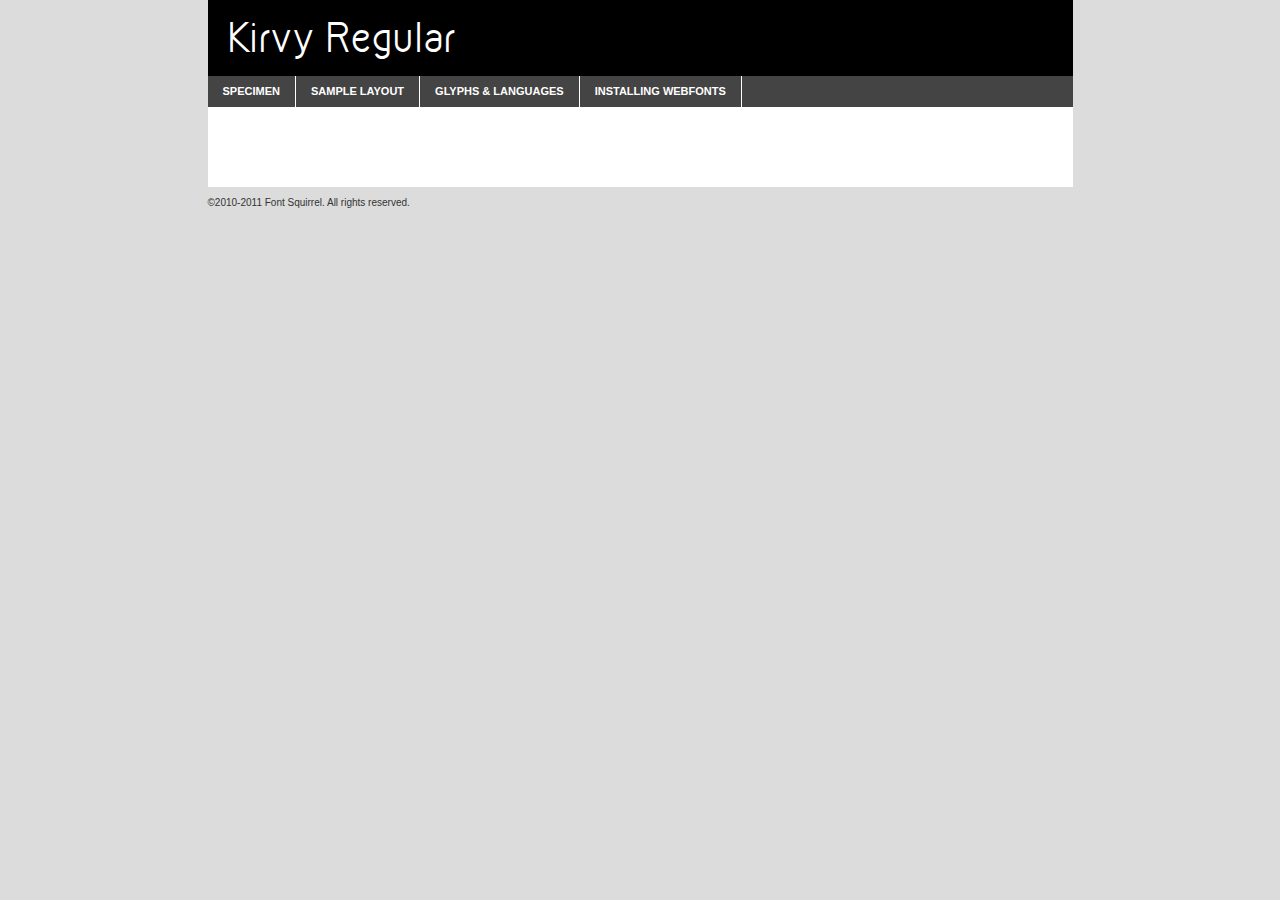
<file: sources/Fonts/kirvy-regular-demo.html>
<!DOCTYPE html PUBLIC "-//W3C//DTD XHTML 1.0 Transitional//EN"
	"http://www.w3.org/TR/xhtml1/DTD/xhtml1-transitional.dtd">

<html xmlns="http://www.w3.org/1999/xhtml" xml:lang="en" lang="en">
<head>
	<meta http-equiv="Content-Type" content="text/html; charset=utf-8" />
	<script src="http://ajax.googleapis.com/ajax/libs/jquery/1.7.2/jquery.min.js" type="text/javascript" charset="utf-8"></script>
	<script type="text/javascript">
	(function($){$.fn.easyTabs=function(option){var param=jQuery.extend({fadeSpeed:"fast",defaultContent:1,activeClass:'active'},option);$(this).each(function(){var thisId="#"+this.id;if(param.defaultContent==''){param.defaultContent=1;}
	if(typeof param.defaultContent=="number")
	{var defaultTab=$(thisId+" .tabs li:eq("+(param.defaultContent-1)+") a").attr('href').substr(1);}else{var defaultTab=param.defaultContent;}
	$(thisId+" .tabs li a").each(function(){var tabToHide=$(this).attr('href').substr(1);$("#"+tabToHide).addClass('easytabs-tab-content');});hideAll();changeContent(defaultTab);function hideAll(){$(thisId+" .easytabs-tab-content").hide();}
	function changeContent(tabId){hideAll();$(thisId+" .tabs li").removeClass(param.activeClass);$(thisId+" .tabs li a[href=#"+tabId+"]").closest('li').addClass(param.activeClass);if(param.fadeSpeed!="none")
	{$(thisId+" #"+tabId).fadeIn(param.fadeSpeed);}else{$(thisId+" #"+tabId).show();}}
	$(thisId+" .tabs li").click(function(){var tabId=$(this).find('a').attr('href').substr(1);changeContent(tabId);return false;});});}})(jQuery);
	</script>
	<link rel="stylesheet" href="specimen_files/specimen_stylesheet.css" type="text/css" charset="utf-8" />
	<link rel="stylesheet" href="stylesheet.css" type="text/css" charset="utf-8" />

	<style type="text/css">
					body{
				font-family: 'kirvyregular';
							}
		</style>

	<title>Kirvy Regular Specimen</title>
	
	
	<script type="text/javascript" charset="utf-8">
		$(document).ready(function() {
			$('#container').easyTabs({defaultContent:1});
		});
	</script>
</head>

<body>
<div id="container">
	<div id="header">
		Kirvy Regular	</div>
	<ul class="tabs">
		<li><a href="#specimen">Specimen</a></li>
		<li><a href="#layout">Sample Layout</a></li>
				<li><a href="#glyphs">Glyphs &amp; Languages</a></li>
		<li><a href="#installing">Installing Webfonts</a></li>
		
	</ul>
	
	<div id="main_content">

		
			<div id="specimen">
		
				<div class="section">
					<div class="grid12 firstcol">
						<div class="huge">AaBb</div>
					</div>
				</div>
		
				<div class="section">
					<div class="glyph_range">A&#x200B;B&#x200b;C&#x200b;D&#x200b;E&#x200b;F&#x200b;G&#x200b;H&#x200b;I&#x200b;J&#x200b;K&#x200b;L&#x200b;M&#x200b;N&#x200b;O&#x200b;P&#x200b;Q&#x200b;R&#x200b;S&#x200b;T&#x200b;U&#x200b;V&#x200b;W&#x200b;X&#x200b;Y&#x200b;Z&#x200b;a&#x200b;b&#x200b;c&#x200b;d&#x200b;e&#x200b;f&#x200b;g&#x200b;h&#x200b;i&#x200b;j&#x200b;k&#x200b;l&#x200b;m&#x200b;n&#x200b;o&#x200b;p&#x200b;q&#x200b;r&#x200b;s&#x200b;t&#x200b;u&#x200b;v&#x200b;w&#x200b;x&#x200b;y&#x200b;z&#x200b;1&#x200b;2&#x200b;3&#x200b;4&#x200b;5&#x200b;6&#x200b;7&#x200b;8&#x200b;9&#x200b;0&#x200b;&amp;&#x200b;.&#x200b;,&#x200b;?&#x200b;!&#x200b;&#64;&#x200b;(&#x200b;)&#x200b;#&#x200b;$&#x200b;%&#x200b;*&#x200b;+&#x200b;-&#x200b;=&#x200b;:&#x200b;;</div>
				</div>
				<div class="section">
					<div class="grid12 firstcol">
						<table class="sample_table">
							<tr><td>10</td><td class="size10">abcdefghijklmnopqrstuvwxyzABCDEFGHIJKLMNOPQRSTUVWXYZ0123456789abcdefghijklmnopqrstuvwxyzABCDEFGHIJKLMNOPQRSTUVWXYZ0123456789abcdefghijklmnopqrstuvwxyzABCDEFGHIJKLMNOPQRSTUVWXYZ</td></tr>
							<tr><td>11</td><td class="size11">abcdefghijklmnopqrstuvwxyzABCDEFGHIJKLMNOPQRSTUVWXYZ0123456789abcdefghijklmnopqrstuvwxyzABCDEFGHIJKLMNOPQRSTUVWXYZ0123456789abcdefghijklmnopqrstuvwxyzABCDEFGHIJKLMNOPQRSTUVWXYZ</td></tr>
							<tr><td>12</td><td class="size12">abcdefghijklmnopqrstuvwxyzABCDEFGHIJKLMNOPQRSTUVWXYZ0123456789abcdefghijklmnopqrstuvwxyzABCDEFGHIJKLMNOPQRSTUVWXYZ0123456789abcdefghijklmnopqrstuvwxyzABCDEFGHIJKLMNOPQRSTUVWXYZ</td></tr>
							<tr><td>13</td><td class="size13">abcdefghijklmnopqrstuvwxyzABCDEFGHIJKLMNOPQRSTUVWXYZ0123456789abcdefghijklmnopqrstuvwxyzABCDEFGHIJKLMNOPQRSTUVWXYZ0123456789abcdefghijklmnopqrstuvwxyzABCDEFGHIJKLMNOPQRSTUVWXYZ</td></tr>
							<tr><td>14</td><td class="size14">abcdefghijklmnopqrstuvwxyzABCDEFGHIJKLMNOPQRSTUVWXYZ0123456789abcdefghijklmnopqrstuvwxyzABCDEFGHIJKLMNOPQRSTUVWXYZ0123456789abcdefghijklmnopqrstuvwxyzABCDEFGHIJKLMNOPQRSTUVWXYZ</td></tr>
							<tr><td>16</td><td class="size16">abcdefghijklmnopqrstuvwxyzABCDEFGHIJKLMNOPQRSTUVWXYZ0123456789abcdefghijklmnopqrstuvwxyzABCDEFGHIJKLMNOPQRSTUVWXYZ</td></tr>
							<tr><td>18</td><td class="size18">abcdefghijklmnopqrstuvwxyzABCDEFGHIJKLMNOPQRSTUVWXYZ0123456789abcdefghijklmnopqrstuvwxyzABCDEFGHIJKLMNOPQRSTUVWXYZ</td></tr>
							<tr><td>20</td><td class="size20">abcdefghijklmnopqrstuvwxyzABCDEFGHIJKLMNOPQRSTUVWXYZ0123456789abcdefghijklmnopqrstuvwxyzABCDEFGHIJKLMNOPQRSTUVWXYZ</td></tr>
							<tr><td>24</td><td class="size24">abcdefghijklmnopqrstuvwxyzABCDEFGHIJKLMNOPQRSTUVWXYZ0123456789abcdefghijklmnopqrstuvwxyzABCDEFGHIJKLMNOPQRSTUVWXYZ</td></tr>
							<tr><td>30</td><td class="size30">abcdefghijklmnopqrstuvwxyzABCDEFGHIJKLMNOPQRSTUVWXYZ0123456789abcdefghijklmnopqrstuvwxyzABCDEFGHIJKLMNOPQRSTUVWXYZ</td></tr>
							<tr><td>36</td><td class="size36">abcdefghijklmnopqrstuvwxyzABCDEFGHIJKLMNOPQRSTUVWXYZ0123456789abcdefghijklmnopqrstuvwxyzABCDEFGHIJKLMNOPQRSTUVWXYZ</td></tr>
							<tr><td>48</td><td class="size48">abcdefghijklmnopqrstuvwxyzABCDEFGHIJKLMNOPQRSTUVWXYZ0123456789abcdefghijklmnopqrstuvwxyzABCDEFGHIJKLMNOPQRSTUVWXYZ</td></tr>
							<tr><td>60</td><td class="size60">abcdefghijklmnopqrstuvwxyzABCDEFGHIJKLMNOPQRSTUVWXYZ0123456789abcdefghijklmnopqrstuvwxyzABCDEFGHIJKLMNOPQRSTUVWXYZ</td></tr>
							<tr><td>72</td><td class="size72">abcdefghijklmnopqrstuvwxyzABCDEFGHIJKLMNOPQRSTUVWXYZ0123456789abcdefghijklmnopqrstuvwxyzABCDEFGHIJKLMNOPQRSTUVWXYZ</td></tr>
							<tr><td>90</td><td class="size90">abcdefghijklmnopqrstuvwxyzABCDEFGHIJKLMNOPQRSTUVWXYZ0123456789abcdefghijklmnopqrstuvwxyzABCDEFGHIJKLMNOPQRSTUVWXYZ</td></tr>
						</table>
				
					</div>
			
				</div>
		
		
		
								<div class="section" id="bodycomparison">


										<div id="xheight">
				<div class="fontbody">&#x25FC;&#x25FC;&#x25FC;&#x25FC;&#x25FC;&#x25FC;&#x25FC;&#x25FC;&#x25FC;&#x25FC;&#x25FC;&#x25FC;&#x25FC;&#x25FC;&#x25FC;&#x25FC;&#x25FC;&#x25FC;&#x25FC;&#x25FC;&#x25FC;&#x25FC;&#x25FC;&#x25FC;&#x25FC;&#x25FC;&#x25FC;&#x25FC;&#x25FC;&#x25FC;&#x25FC;&#x25FC;&#x25FC;&#x25FC;&#x25FC;&#x25FC;&#x25FC;&#x25FC;&#x25FC;&#x25FC;&#x25FC;&#x25FC;&#x25FC;&#x25FC;&#x25FC;&#x25FC;&#x25FC;&#x25FC;&#x25FC;&#x25FC;&#x25FC;&#x25FC;&#x25FC;&#x25FC;&#x25FC;&#x25FC;&#x25FC;&#x25FC;&#x25FC;&#x25FC;&#x25FC;&#x25FC;&#x25FC;&#x25FC;&#x25FC;&#x25FC;&#x25FC;&#x25FC;&#x25FC;&#x25FC;&#x25FC;&#x25FC;&#x25FC;&#x25FC;&#x25FC;&#x25FC;&#x25FC;&#x25FC;&#x25FC;&#x25FC;&#x25FC;&#x25FC;&#x25FC;&#x25FC;&#x25FC;&#x25FC;&#x25FC;&#x25FC;&#x25FC;&#x25FC;&#x25FC;&#x25FC;&#x25FC;&#x25FC;&#x25FC;&#x25FC;&#x25FC;&#x25FC;&#x25FC;body</div><div class="arialbody">body</div><div class="verdanabody">body</div><div class="georgiabody">body</div></div>
										<div class="fontbody" style="z-index:1">
											body<span>Kirvy Regular</span>
										</div>
										<div class="arialbody" style="z-index:1">
											body<span>Arial</span>
										</div>
										<div class="verdanabody" style="z-index:1">
											body<span>Verdana</span>
										</div>
										<div class="georgiabody" style="z-index:1">
											body<span>Georgia</span>
										</div>



								</div>
		
		
				<div class="section psample psample_row1" id="">
					
					<div class="grid2 firstcol">
						<p class="size10"><span>10.</span>Aenean lacinia bibendum nulla sed consectetur. Fusce dapibus, tellus ac cursus commodo, tortor mauris condimentum nibh, ut fermentum massa justo sit amet risus. Nullam id dolor id nibh ultricies vehicula ut id elit. Cum sociis natoque penatibus et magnis dis parturient montes, nascetur ridiculus mus. Nulla vitae elit libero, a pharetra augue.</p>
			
					</div>
					<div class="grid3">
						<p class="size11"><span>11.</span>Aenean lacinia bibendum nulla sed consectetur. Fusce dapibus, tellus ac cursus commodo, tortor mauris condimentum nibh, ut fermentum massa justo sit amet risus. Nullam id dolor id nibh ultricies vehicula ut id elit. Cum sociis natoque penatibus et magnis dis parturient montes, nascetur ridiculus mus. Nulla vitae elit libero, a pharetra augue.</p>
			
					</div>
					<div class="grid3">
						<p class="size12"><span>12.</span>Aenean lacinia bibendum nulla sed consectetur. Fusce dapibus, tellus ac cursus commodo, tortor mauris condimentum nibh, ut fermentum massa justo sit amet risus. Nullam id dolor id nibh ultricies vehicula ut id elit. Cum sociis natoque penatibus et magnis dis parturient montes, nascetur ridiculus mus. Nulla vitae elit libero, a pharetra augue.</p>
			
					</div>
					<div class="grid4">
						<p class="size13"><span>13.</span>Aenean lacinia bibendum nulla sed consectetur. Fusce dapibus, tellus ac cursus commodo, tortor mauris condimentum nibh, ut fermentum massa justo sit amet risus. Nullam id dolor id nibh ultricies vehicula ut id elit. Cum sociis natoque penatibus et magnis dis parturient montes, nascetur ridiculus mus. Nulla vitae elit libero, a pharetra augue.</p>
			
					</div>
					<div class="white_blend"></div>
					
				</div>
				<div class="section psample psample_row2" id="">
					<div class="grid3 firstcol">
						<p class="size14"><span>14.</span>Aenean lacinia bibendum nulla sed consectetur. Fusce dapibus, tellus ac cursus commodo, tortor mauris condimentum nibh, ut fermentum massa justo sit amet risus. Nullam id dolor id nibh ultricies vehicula ut id elit. Cum sociis natoque penatibus et magnis dis parturient montes, nascetur ridiculus mus. Nulla vitae elit libero, a pharetra augue.</p>
			
					</div>
					<div class="grid4">
						<p class="size16"><span>16.</span>Aenean lacinia bibendum nulla sed consectetur. Fusce dapibus, tellus ac cursus commodo, tortor mauris condimentum nibh, ut fermentum massa justo sit amet risus. Nullam id dolor id nibh ultricies vehicula ut id elit. Cum sociis natoque penatibus et magnis dis parturient montes, nascetur ridiculus mus. Nulla vitae elit libero, a pharetra augue.</p>
			
					</div>
					<div class="grid5">
						<p class="size18"><span>18.</span>Aenean lacinia bibendum nulla sed consectetur. Fusce dapibus, tellus ac cursus commodo, tortor mauris condimentum nibh, ut fermentum massa justo sit amet risus. Nullam id dolor id nibh ultricies vehicula ut id elit. Cum sociis natoque penatibus et magnis dis parturient montes, nascetur ridiculus mus. Nulla vitae elit libero, a pharetra augue.</p>
			
					</div>

					<div class="white_blend"></div>

				</div>
				
				<div class="section psample psample_row3" id="">
					<div class="grid5 firstcol">
						<p class="size20"><span>20.</span>Aenean lacinia bibendum nulla sed consectetur. Fusce dapibus, tellus ac cursus commodo, tortor mauris condimentum nibh, ut fermentum massa justo sit amet risus. Nullam id dolor id nibh ultricies vehicula ut id elit. Cum sociis natoque penatibus et magnis dis parturient montes, nascetur ridiculus mus. Nulla vitae elit libero, a pharetra augue.</p>
					</div>
					<div class="grid7">
						<p class="size24"><span>24.</span>Aenean lacinia bibendum nulla sed consectetur. Fusce dapibus, tellus ac cursus commodo, tortor mauris condimentum nibh, ut fermentum massa justo sit amet risus. Nullam id dolor id nibh ultricies vehicula ut id elit. Cum sociis natoque penatibus et magnis dis parturient montes, nascetur ridiculus mus. Nulla vitae elit libero, a pharetra augue.</p>
					</div>
					
					<div class="white_blend"></div>
					
				</div>
				
				<div class="section psample psample_row4" id="">
					<div class="grid12 firstcol">
						<p class="size30"><span>30.</span>Aenean lacinia bibendum nulla sed consectetur. Fusce dapibus, tellus ac cursus commodo, tortor mauris condimentum nibh, ut fermentum massa justo sit amet risus. Nullam id dolor id nibh ultricies vehicula ut id elit. Cum sociis natoque penatibus et magnis dis parturient montes, nascetur ridiculus mus. Nulla vitae elit libero, a pharetra augue.</p>
					</div>
					<div class="white_blend"></div>
					
				</div>
				
				
				
				<div class="section psample psample_row1 fullreverse">
					<div class="grid2 firstcol">
						<p class="size10"><span>10.</span>Aenean lacinia bibendum nulla sed consectetur. Fusce dapibus, tellus ac cursus commodo, tortor mauris condimentum nibh, ut fermentum massa justo sit amet risus. Nullam id dolor id nibh ultricies vehicula ut id elit. Cum sociis natoque penatibus et magnis dis parturient montes, nascetur ridiculus mus. Nulla vitae elit libero, a pharetra augue.</p>
			
					</div>
					<div class="grid3">
						<p class="size11"><span>11.</span>Aenean lacinia bibendum nulla sed consectetur. Fusce dapibus, tellus ac cursus commodo, tortor mauris condimentum nibh, ut fermentum massa justo sit amet risus. Nullam id dolor id nibh ultricies vehicula ut id elit. Cum sociis natoque penatibus et magnis dis parturient montes, nascetur ridiculus mus. Nulla vitae elit libero, a pharetra augue.</p>
			
					</div>
					<div class="grid3">
						<p class="size12"><span>12.</span>Aenean lacinia bibendum nulla sed consectetur. Fusce dapibus, tellus ac cursus commodo, tortor mauris condimentum nibh, ut fermentum massa justo sit amet risus. Nullam id dolor id nibh ultricies vehicula ut id elit. Cum sociis natoque penatibus et magnis dis parturient montes, nascetur ridiculus mus. Nulla vitae elit libero, a pharetra augue.</p>
			
					</div>
					<div class="grid4">
						<p class="size13"><span>13.</span>Aenean lacinia bibendum nulla sed consectetur. Fusce dapibus, tellus ac cursus commodo, tortor mauris condimentum nibh, ut fermentum massa justo sit amet risus. Nullam id dolor id nibh ultricies vehicula ut id elit. Cum sociis natoque penatibus et magnis dis parturient montes, nascetur ridiculus mus. Nulla vitae elit libero, a pharetra augue.</p>
			
					</div>
					<div class="black_blend"></div>
					
				</div>
				
				<div class="section psample psample_row2 fullreverse">
					<div class="grid3 firstcol">
						<p class="size14"><span>14.</span>Aenean lacinia bibendum nulla sed consectetur. Fusce dapibus, tellus ac cursus commodo, tortor mauris condimentum nibh, ut fermentum massa justo sit amet risus. Nullam id dolor id nibh ultricies vehicula ut id elit. Cum sociis natoque penatibus et magnis dis parturient montes, nascetur ridiculus mus. Nulla vitae elit libero, a pharetra augue.</p>
			
					</div>
					<div class="grid4">
						<p class="size16"><span>16.</span>Aenean lacinia bibendum nulla sed consectetur. Fusce dapibus, tellus ac cursus commodo, tortor mauris condimentum nibh, ut fermentum massa justo sit amet risus. Nullam id dolor id nibh ultricies vehicula ut id elit. Cum sociis natoque penatibus et magnis dis parturient montes, nascetur ridiculus mus. Nulla vitae elit libero, a pharetra augue.</p>
			
					</div>
					<div class="grid5">
						<p class="size18"><span>18.</span>Aenean lacinia bibendum nulla sed consectetur. Fusce dapibus, tellus ac cursus commodo, tortor mauris condimentum nibh, ut fermentum massa justo sit amet risus. Nullam id dolor id nibh ultricies vehicula ut id elit. Cum sociis natoque penatibus et magnis dis parturient montes, nascetur ridiculus mus. Nulla vitae elit libero, a pharetra augue.</p>
			
					</div>
					<div class="black_blend"></div>

				</div>
				
				<div class="section psample fullreverse psample_row3" id="">
					<div class="grid5 firstcol">
						<p class="size20"><span>20.</span>Aenean lacinia bibendum nulla sed consectetur. Fusce dapibus, tellus ac cursus commodo, tortor mauris condimentum nibh, ut fermentum massa justo sit amet risus. Nullam id dolor id nibh ultricies vehicula ut id elit. Cum sociis natoque penatibus et magnis dis parturient montes, nascetur ridiculus mus. Nulla vitae elit libero, a pharetra augue.</p>
					</div>
					<div class="grid7">
						<p class="size24"><span>24.</span>Aenean lacinia bibendum nulla sed consectetur. Fusce dapibus, tellus ac cursus commodo, tortor mauris condimentum nibh, ut fermentum massa justo sit amet risus. Nullam id dolor id nibh ultricies vehicula ut id elit. Cum sociis natoque penatibus et magnis dis parturient montes, nascetur ridiculus mus. Nulla vitae elit libero, a pharetra augue.</p>
					</div>
					
					<div class="black_blend"></div>
					
				</div>
				
				<div class="section psample fullreverse psample_row4" id="" style="border-bottom: 20px #000 solid;">
					<div class="grid12 firstcol">
						<p class="size30"><span>30.</span>Aenean lacinia bibendum nulla sed consectetur. Fusce dapibus, tellus ac cursus commodo, tortor mauris condimentum nibh, ut fermentum massa justo sit amet risus. Nullam id dolor id nibh ultricies vehicula ut id elit. Cum sociis natoque penatibus et magnis dis parturient montes, nascetur ridiculus mus. Nulla vitae elit libero, a pharetra augue.</p>
					</div>
					<div class="black_blend"></div>
					
				</div>
				
				
				
				
			</div>
			
			<div id="layout">
				
				<div class="section">
					
					<div class="grid12 firstcol">
						<h1>Lorem Ipsum Dolor</h1>
						<h2>Etiam porta sem malesuada magna mollis euismod</h2>
						
						<p class="byline">By <a href="#link">Aenean Lacinia</a></p>
					</div>
				</div>
				<div class="section">
					<div class="grid8 firstcol">
						<p class="large">Donec sed odio dui. Morbi leo risus, porta ac consectetur ac, vestibulum at eros. Fusce dapibus, tellus ac cursus commodo, tortor mauris condimentum nibh, ut fermentum massa justo sit amet risus. </p>

						
						<h3>Pellentesque ornare sem</h3>

						<p>Maecenas sed diam eget risus varius blandit sit amet non magna. Maecenas faucibus mollis interdum. Donec ullamcorper nulla non metus auctor fringilla. Nullam id dolor id nibh ultricies vehicula ut id elit. Nullam id dolor id nibh ultricies vehicula ut id elit. </p>

						<p>Aenean eu leo quam. Pellentesque ornare sem lacinia quam venenatis vestibulum. Lorem ipsum dolor sit amet, consectetur adipiscing elit. Cum sociis natoque penatibus et magnis dis parturient montes, nascetur ridiculus mus. </p>

						<p>Nulla vitae elit libero, a pharetra augue. Praesent commodo cursus magna, vel scelerisque nisl consectetur et. Aenean lacinia bibendum nulla sed consectetur. </p>

						<p>Nullam quis risus eget urna mollis ornare vel eu leo. Nullam quis risus eget urna mollis ornare vel eu leo. Maecenas sed diam eget risus varius blandit sit amet non magna. Donec ullamcorper nulla non metus auctor fringilla. </p>

						<h3>Cras mattis consectetur</h3>

						<p>Aenean eu leo quam. Pellentesque ornare sem lacinia quam venenatis vestibulum. Aenean lacinia bibendum nulla sed consectetur. Integer posuere erat a ante venenatis dapibus posuere velit aliquet. Cras mattis consectetur purus sit amet fermentum. </p>

						<p>Nullam id dolor id nibh ultricies vehicula ut id elit. Nullam quis risus eget urna mollis ornare vel eu leo. Cras mattis consectetur purus sit amet fermentum.</p>
					</div>
					
					<div class="grid4 sidebar">
						
						<div class="box reverse">
							<p class="last">Nullam quis risus eget urna mollis ornare vel eu leo. Donec ullamcorper nulla non metus auctor fringilla. Cras mattis consectetur purus sit amet fermentum. Sed posuere consectetur est at lobortis. Lorem ipsum dolor sit amet, consectetur adipiscing elit. </p>
						</div>
						
						<p class="caption">Maecenas sed diam eget risus varius.</p>

						<p>Vestibulum id ligula porta felis euismod semper. Integer posuere erat a ante venenatis dapibus posuere velit aliquet. Vestibulum id ligula porta felis euismod semper. Sed posuere consectetur est at lobortis. Maecenas sed diam eget risus varius blandit sit amet non magna. Fusce dapibus, tellus ac cursus commodo, tortor mauris condimentum nibh, ut fermentum massa justo sit amet risus. </p>

					

						<p>Duis mollis, est non commodo luctus, nisi erat porttitor ligula, eget lacinia odio sem nec elit. Aenean lacinia bibendum nulla sed consectetur. Vivamus sagittis lacus vel augue laoreet rutrum faucibus dolor auctor. Aenean lacinia bibendum nulla sed consectetur. Nullam quis risus eget urna mollis ornare vel eu leo. </p>

						<p>Praesent commodo cursus magna, vel scelerisque nisl consectetur et. Donec ullamcorper nulla non metus auctor fringilla. Maecenas faucibus mollis interdum. Fusce dapibus, tellus ac cursus commodo, tortor mauris condimentum nibh, ut fermentum massa justo sit amet risus. </p>

					</div>
				</div>
				
			</div>


			



		<div id="glyphs">
			<div class="section">
				<div class="grid12 firstcol">
			
				<h1>Language Support</h1>
				<p>The subset of Kirvy Regular in this kit supports the following languages:<br />
			
					Albanian, Basque, Breton, Chamorro, English, Finnish, Frisian, Galician, German, Italian, Malagasy, Norwegian, Portuguese, Spanish, Alsatian, Aragonese, Arapaho, Arrernte, Asturian, Aymara, Bislama, Cebuano, Corsican, Fijian, French_creole, Genoese, Gilbertese, Greenlandic, Haitian_creole, Hiligaynon, Hmong, Hopi, Ibanag, Iloko_ilokano, Indonesian, Interglossa_glosa, Interlingua, Irish_gaelic, Jerriais, Lojban, Lombard, Luxembourgeois, Manx, Mohawk, Norfolk_pitcairnese, Occitan, Oromo, Pangasinan, Papiamento, Piedmontese, Potawatomi, Rhaeto-romance, Romansh, Rotokas, Sami_lule, Samoan, Sardinian, Scots_gaelic, Seychelles_creole, Shona, Sicilian, Somali, Southern_ndebele, Swahili, Swati_swazi, Tagalog_filipino_pilipino, Tetum, Tok_pisin, Uyghur_latinized, Volapuk, Walloon, Warlpiri, Xhosa, Yapese, Zulu, Latinbasic, Ubasic, Demo				</p>
				<h1>Glyph Chart</h1>
				<p>The subset of Kirvy Regular in this kit includes all the glyphs listed below. Unicode entities are included above each glyph to help you insert individual characters into your layout.</p>
				<div id="glyph_chart">
			
																				 <div><p>&amp;#32;</p>&#32;</div>
																				 <div><p>&amp;#33;</p>&#33;</div>
																				 <div><p>&amp;#34;</p>&#34;</div>
																				 <div><p>&amp;#35;</p>&#35;</div>
																				 <div><p>&amp;#36;</p>&#36;</div>
																				 <div><p>&amp;#37;</p>&#37;</div>
																				 <div><p>&amp;#38;</p>&#38;</div>
																				 <div><p>&amp;#39;</p>&#39;</div>
																				 <div><p>&amp;#40;</p>&#40;</div>
																				 <div><p>&amp;#41;</p>&#41;</div>
																				 <div><p>&amp;#42;</p>&#42;</div>
																				 <div><p>&amp;#43;</p>&#43;</div>
																				 <div><p>&amp;#44;</p>&#44;</div>
																				 <div><p>&amp;#45;</p>&#45;</div>
																				 <div><p>&amp;#46;</p>&#46;</div>
																				 <div><p>&amp;#47;</p>&#47;</div>
																				 <div><p>&amp;#48;</p>&#48;</div>
																				 <div><p>&amp;#49;</p>&#49;</div>
																				 <div><p>&amp;#50;</p>&#50;</div>
																				 <div><p>&amp;#51;</p>&#51;</div>
																				 <div><p>&amp;#52;</p>&#52;</div>
																				 <div><p>&amp;#53;</p>&#53;</div>
																				 <div><p>&amp;#54;</p>&#54;</div>
																				 <div><p>&amp;#55;</p>&#55;</div>
																				 <div><p>&amp;#56;</p>&#56;</div>
																				 <div><p>&amp;#57;</p>&#57;</div>
																				 <div><p>&amp;#58;</p>&#58;</div>
																				 <div><p>&amp;#59;</p>&#59;</div>
																				 <div><p>&amp;#60;</p>&#60;</div>
																				 <div><p>&amp;#61;</p>&#61;</div>
																				 <div><p>&amp;#62;</p>&#62;</div>
																				 <div><p>&amp;#63;</p>&#63;</div>
																				 <div><p>&amp;#64;</p>&#64;</div>
																				 <div><p>&amp;#65;</p>&#65;</div>
																				 <div><p>&amp;#66;</p>&#66;</div>
																				 <div><p>&amp;#67;</p>&#67;</div>
																				 <div><p>&amp;#68;</p>&#68;</div>
																				 <div><p>&amp;#69;</p>&#69;</div>
																				 <div><p>&amp;#70;</p>&#70;</div>
																				 <div><p>&amp;#71;</p>&#71;</div>
																				 <div><p>&amp;#72;</p>&#72;</div>
																				 <div><p>&amp;#73;</p>&#73;</div>
																				 <div><p>&amp;#74;</p>&#74;</div>
																				 <div><p>&amp;#75;</p>&#75;</div>
																				 <div><p>&amp;#76;</p>&#76;</div>
																				 <div><p>&amp;#77;</p>&#77;</div>
																				 <div><p>&amp;#78;</p>&#78;</div>
																				 <div><p>&amp;#79;</p>&#79;</div>
																				 <div><p>&amp;#80;</p>&#80;</div>
																				 <div><p>&amp;#81;</p>&#81;</div>
																				 <div><p>&amp;#82;</p>&#82;</div>
																				 <div><p>&amp;#83;</p>&#83;</div>
																				 <div><p>&amp;#84;</p>&#84;</div>
																				 <div><p>&amp;#85;</p>&#85;</div>
																				 <div><p>&amp;#86;</p>&#86;</div>
																				 <div><p>&amp;#87;</p>&#87;</div>
																				 <div><p>&amp;#88;</p>&#88;</div>
																				 <div><p>&amp;#89;</p>&#89;</div>
																				 <div><p>&amp;#90;</p>&#90;</div>
																				 <div><p>&amp;#91;</p>&#91;</div>
																				 <div><p>&amp;#92;</p>&#92;</div>
																				 <div><p>&amp;#93;</p>&#93;</div>
																				 <div><p>&amp;#94;</p>&#94;</div>
																				 <div><p>&amp;#95;</p>&#95;</div>
																				 <div><p>&amp;#96;</p>&#96;</div>
																				 <div><p>&amp;#97;</p>&#97;</div>
																				 <div><p>&amp;#98;</p>&#98;</div>
																				 <div><p>&amp;#99;</p>&#99;</div>
																				 <div><p>&amp;#100;</p>&#100;</div>
																				 <div><p>&amp;#101;</p>&#101;</div>
																				 <div><p>&amp;#102;</p>&#102;</div>
																				 <div><p>&amp;#103;</p>&#103;</div>
																				 <div><p>&amp;#104;</p>&#104;</div>
																				 <div><p>&amp;#105;</p>&#105;</div>
																				 <div><p>&amp;#106;</p>&#106;</div>
																				 <div><p>&amp;#107;</p>&#107;</div>
																				 <div><p>&amp;#108;</p>&#108;</div>
																				 <div><p>&amp;#109;</p>&#109;</div>
																				 <div><p>&amp;#110;</p>&#110;</div>
																				 <div><p>&amp;#111;</p>&#111;</div>
																				 <div><p>&amp;#112;</p>&#112;</div>
																				 <div><p>&amp;#113;</p>&#113;</div>
																				 <div><p>&amp;#114;</p>&#114;</div>
																				 <div><p>&amp;#115;</p>&#115;</div>
																				 <div><p>&amp;#116;</p>&#116;</div>
																				 <div><p>&amp;#117;</p>&#117;</div>
																				 <div><p>&amp;#118;</p>&#118;</div>
																				 <div><p>&amp;#119;</p>&#119;</div>
																				 <div><p>&amp;#120;</p>&#120;</div>
																				 <div><p>&amp;#121;</p>&#121;</div>
																				 <div><p>&amp;#122;</p>&#122;</div>
																				 <div><p>&amp;#123;</p>&#123;</div>
																				 <div><p>&amp;#124;</p>&#124;</div>
																				 <div><p>&amp;#125;</p>&#125;</div>
																				 <div><p>&amp;#126;</p>&#126;</div>
																				 <div><p>&amp;#160;</p>&#160;</div>
																				 <div><p>&amp;#161;</p>&#161;</div>
																				 <div><p>&amp;#162;</p>&#162;</div>
																				 <div><p>&amp;#163;</p>&#163;</div>
																				 <div><p>&amp;#164;</p>&#164;</div>
																				 <div><p>&amp;#165;</p>&#165;</div>
																				 <div><p>&amp;#167;</p>&#167;</div>
																				 <div><p>&amp;#171;</p>&#171;</div>
																				 <div><p>&amp;#173;</p>&#173;</div>
																				 <div><p>&amp;#181;</p>&#181;</div>
																				 <div><p>&amp;#182;</p>&#182;</div>
																				 <div><p>&amp;#187;</p>&#187;</div>
																				 <div><p>&amp;#191;</p>&#191;</div>
																				 <div><p>&amp;#192;</p>&#192;</div>
																				 <div><p>&amp;#193;</p>&#193;</div>
																				 <div><p>&amp;#194;</p>&#194;</div>
																				 <div><p>&amp;#195;</p>&#195;</div>
																				 <div><p>&amp;#196;</p>&#196;</div>
																				 <div><p>&amp;#197;</p>&#197;</div>
																				 <div><p>&amp;#198;</p>&#198;</div>
																				 <div><p>&amp;#199;</p>&#199;</div>
																				 <div><p>&amp;#200;</p>&#200;</div>
																				 <div><p>&amp;#201;</p>&#201;</div>
																				 <div><p>&amp;#202;</p>&#202;</div>
																				 <div><p>&amp;#203;</p>&#203;</div>
																				 <div><p>&amp;#204;</p>&#204;</div>
																				 <div><p>&amp;#205;</p>&#205;</div>
																				 <div><p>&amp;#206;</p>&#206;</div>
																				 <div><p>&amp;#207;</p>&#207;</div>
																				 <div><p>&amp;#209;</p>&#209;</div>
																				 <div><p>&amp;#210;</p>&#210;</div>
																				 <div><p>&amp;#211;</p>&#211;</div>
																				 <div><p>&amp;#212;</p>&#212;</div>
																				 <div><p>&amp;#213;</p>&#213;</div>
																				 <div><p>&amp;#214;</p>&#214;</div>
																				 <div><p>&amp;#215;</p>&#215;</div>
																				 <div><p>&amp;#216;</p>&#216;</div>
																				 <div><p>&amp;#217;</p>&#217;</div>
																				 <div><p>&amp;#218;</p>&#218;</div>
																				 <div><p>&amp;#219;</p>&#219;</div>
																				 <div><p>&amp;#220;</p>&#220;</div>
																				 <div><p>&amp;#223;</p>&#223;</div>
																				 <div><p>&amp;#224;</p>&#224;</div>
																				 <div><p>&amp;#225;</p>&#225;</div>
																				 <div><p>&amp;#226;</p>&#226;</div>
																				 <div><p>&amp;#227;</p>&#227;</div>
																				 <div><p>&amp;#228;</p>&#228;</div>
																				 <div><p>&amp;#229;</p>&#229;</div>
																				 <div><p>&amp;#230;</p>&#230;</div>
																				 <div><p>&amp;#231;</p>&#231;</div>
																				 <div><p>&amp;#232;</p>&#232;</div>
																				 <div><p>&amp;#233;</p>&#233;</div>
																				 <div><p>&amp;#234;</p>&#234;</div>
																				 <div><p>&amp;#235;</p>&#235;</div>
																				 <div><p>&amp;#236;</p>&#236;</div>
																				 <div><p>&amp;#237;</p>&#237;</div>
																				 <div><p>&amp;#238;</p>&#238;</div>
																				 <div><p>&amp;#239;</p>&#239;</div>
																				 <div><p>&amp;#240;</p>&#240;</div>
																				 <div><p>&amp;#241;</p>&#241;</div>
																				 <div><p>&amp;#242;</p>&#242;</div>
																				 <div><p>&amp;#243;</p>&#243;</div>
																				 <div><p>&amp;#244;</p>&#244;</div>
																				 <div><p>&amp;#245;</p>&#245;</div>
																				 <div><p>&amp;#246;</p>&#246;</div>
																				 <div><p>&amp;#247;</p>&#247;</div>
																				 <div><p>&amp;#248;</p>&#248;</div>
																				 <div><p>&amp;#249;</p>&#249;</div>
																				 <div><p>&amp;#250;</p>&#250;</div>
																				 <div><p>&amp;#251;</p>&#251;</div>
																				 <div><p>&amp;#252;</p>&#252;</div>
																				 <div><p>&amp;#338;</p>&#338;</div>
																				 <div><p>&amp;#339;</p>&#339;</div>
																				 <div><p>&amp;#8192;</p>&#8192;</div>
																				 <div><p>&amp;#8193;</p>&#8193;</div>
																				 <div><p>&amp;#8194;</p>&#8194;</div>
																				 <div><p>&amp;#8195;</p>&#8195;</div>
																				 <div><p>&amp;#8196;</p>&#8196;</div>
																				 <div><p>&amp;#8197;</p>&#8197;</div>
																				 <div><p>&amp;#8198;</p>&#8198;</div>
																				 <div><p>&amp;#8199;</p>&#8199;</div>
																				 <div><p>&amp;#8200;</p>&#8200;</div>
																				 <div><p>&amp;#8201;</p>&#8201;</div>
																				 <div><p>&amp;#8202;</p>&#8202;</div>
																				 <div><p>&amp;#8208;</p>&#8208;</div>
																				 <div><p>&amp;#8209;</p>&#8209;</div>
																				 <div><p>&amp;#8210;</p>&#8210;</div>
																				 <div><p>&amp;#8211;</p>&#8211;</div>
																				 <div><p>&amp;#8212;</p>&#8212;</div>
																				 <div><p>&amp;#8239;</p>&#8239;</div>
																				 <div><p>&amp;#8287;</p>&#8287;</div>
																				 <div><p>&amp;#8364;</p>&#8364;</div>
																				 <div><p>&amp;#9724;</p>&#9724;</div>
																																																</div>	
				</div>
		
		
			</div>
		</div>
		
		
		<div id="specs">
			
		</div>
	
		<div id="installing">
			<div class="section">
				<div class="grid7 firstcol">
					<h1>Installing Webfonts</h1>
					
					<p>Webfonts are supported by all major browser platforms but not all in the same way. There are currently four different font formats that must be included in order to target all browsers. This includes TTF, WOFF, EOT and SVG.</p>
					
					<h2>1. Upload your webfonts</h2>
					<p>You must upload your webfont kit to your website. They should be in or near the same directory as your CSS files.</p>
					
					<h2>2. Include the webfont stylesheet</h2>
					<p>A special CSS @font-face declaration helps the various browsers select the appropriate font it needs without causing you a bunch of headaches. Learn more about this syntax by reading the <a href="https://www.fontspring.com/blog/further-hardening-of-the-bulletproof-syntax">Fontspring blog post</a> about it. The code for it is as follows:</p>


<code>
@font-face{ 
	font-family: 'MyWebFont';
	src: url('WebFont.eot');
	src: url('WebFont.eot?#iefix') format('embedded-opentype'),
	     url('WebFont.woff') format('woff'),
	     url('WebFont.ttf') format('truetype'),
	     url('WebFont.svg#webfont') format('svg');
}
</code>

	<p>We've already gone ahead and generated the code for you. All you have to do is link to the stylesheet in your HTML, like this:</p>
	<code>&lt;link rel=&quot;stylesheet&quot; href=&quot;stylesheet.css&quot; type=&quot;text/css&quot; charset=&quot;utf-8&quot; /&gt;</code>

					<h2>3. Modify your own stylesheet</h2>
					<p>To take advantage of your new fonts, you must tell your stylesheet to use them. Look at the original @font-face declaration above and find the property called "font-family." The name linked there will be what you use to reference the font. Prepend that webfont name to the font stack in the "font-family" property, inside the selector you want to change. For example:</p>
<code>p { font-family: 'WebFont', Arial, sans-serif; }</code>

<h2>4. Test</h2>
<p>Getting webfonts to work cross-browser <em>can</em> be tricky. Use the information in the sidebar to help you if you find that fonts aren't loading in a particular browser.</p>
				</div>
				
				<div class="grid5 sidebar">
					<div class="box">
						<h2>Troubleshooting<br />Font-Face Problems</h2>
						<p>Having trouble getting your webfonts to load in your new website? Here are some tips to sort out what might be the problem.</p>

						<h3>Fonts not showing in any browser</h3>

						<p>This sounds like you need to work on the plumbing. You either did not upload the fonts to the correct directory, or you did not link the fonts properly in the CSS. If you've confirmed that all this is correct and you still have a problem, take a look at your .htaccess file and see if requests are getting intercepted.</p>

						<h3>Fonts not loading in iPhone or iPad</h3>

						<p>The most common problem here is that you are serving the fonts from an IIS server. IIS refuses to serve files that have unknown MIME types. If that is the case, you must set the MIME type for SVG to "image/svg+xml" in the server settings. Follow these instructions from Microsoft if you need help.</p>

						<h3>Fonts not loading in Firefox</h3>

						<p>The primary reason for this failure? You are still using a version Firefox older than 3.5. So upgrade already! If that isn't it, then you are very likely serving fonts from a different domain. Firefox requires that all font assets be served from the same domain. Lastly it is possible that you need to add WOFF to your list of MIME types (if you are serving via IIS.)</p>

						<h3>Fonts not loading in IE</h3>

						<p>Are you looking at Internet Explorer on an actual Windows machine or are you cheating by using a service like Adobe BrowserLab? Many of these screenshot services do not render @font-face for IE. Best to test it on a real machine.</p>

						<h3>Fonts not loading in IE9</h3>

						<p>IE9, like Firefox, requires that fonts be served from the same domain as the website. Make sure that is the case.</p>
					</div>
				</div>
			</div>
			
		</div>
	
	</div>
	<div id="footer">
		<p>&copy;2010-2011 Font Squirrel. All rights reserved.</p>
	</div>
</div>
</body>
</html>
</file>
<file: sources/Fonts/stylesheet.css>
/* Generated by Font Squirrel (https://www.fontsquirrel.com) on March 26, 2017 */



@font-face {
    font-family: 'kirvybold';
    src: url('kirvy-bold-webfont.woff2') format('woff2'),
         url('kirvy-bold-webfont.woff') format('woff');
    font-weight: normal;
    font-style: normal;

}




@font-face {
    font-family: 'kirvyregular';
    src: url('kirvy-regular-webfont.woff2') format('woff2'),
         url('kirvy-regular-webfont.woff') format('woff');
    font-weight: normal;
    font-style: normal;

}
</file>
<file: css/style.css>
/* HTML5 display-role reset for older browsers */
/* http://meyerweb.com/eric/tools/css/reset/ 
   v2.0 | 20110126
   License: none (public domain)
*/
html,
body,
div,
span,
applet,
object,
iframe,
h1,
h2,
h3,
h4,
h5,
h6,
p,
blockquote,
pre,
a,
abbr,
acronym,
address,
big,
cite,
code,
del,
dfn,
em,
img,
ins,
kbd,
q,
s,
samp,
small,
strike,
strong,
sub,
sup,
tt,
var,
b,
u,
i,
center,
dl,
dt,
dd,
ol,
ul,
li,
fieldset,
form,
label,
legend,
table,
caption,
tbody,
tfoot,
thead,
tr,
th,
td,
article,
aside,
canvas,
details,
embed,
figure,
figcaption,
footer,
header,
hgroup,
menu,
nav,
output,
ruby,
section,
summary,
time,
mark,
audio,
video {
  margin: 0;
  padding: 0;
  border: 0;
  font-size: 100%;
  font: inherit;
  vertical-align: baseline;
}
/* HTML5 display-role reset for older browsers */
article,
aside,
details,
figcaption,
figure,
footer,
header,
hgroup,
menu,
nav,
section {
  display: block;
}
body {
  line-height: 1;
}
ol,
ul {
  list-style: none;
}
blockquote,
q {
  quotes: none;
}
blockquote:before,
blockquote:after,
q:before,
q:after {
  content: '';
  content: none;
}
table {
  border-collapse: collapse;
  border-spacing: 0;
}
/* Variables */
/* Fonts */
@font-face {
  font-family: 'kirvybold';
  src: url('../fonts/kirvy-bold-webfont.woff2') format('woff2'), url('../fonts/kirvy-bold-webfont.woff') format('woff');
  font-weight: normal;
  font-style: normal;
}
@font-face {
  font-family: 'kirvyregular';
  src: url('../fonts/kirvy-regular-webfont.woff2') format('woff2'), url('../fonts/kirvy-regular-webfont.woff') format('woff');
  font-weight: normal;
  font-style: normal;
}
.bold {
  font-weight: bold;
}
/*  Body  */
.wrapper {
  width: 1024px;
  margin: 0 auto;
  padding: 0px 20px;
}
@media only screen and (max-width: 1063px) {
  .wrapper {
    width: 95%;
  }
}
/*  Menu  */
header div {
  display: table;
  margin: 0 auto;
}
header div ul .dropdown {
  display: inline-block;
}
header div ul .dropdown .dropbtn {
  display: inline-block;
}
header div ul .dropdown .dropdown-content {
  display: none;
  position: absolute;
  background-color: #f9f9f9;
  min-width: 160px;
  margin-left: -5px;
  margin-top: 10px;
  box-shadow: 0px 8px 16px 0px rgba(0, 0, 0, 0.2);
  z-index: 1;
}
header div ul .dropdown .dropdown-content a {
  text-decoration: none;
  display: block;
  font-family: 'kirvybold', Arial;
  padding: 14px 5px;
  font-size: 14px;
  letter-spacing: 2px;
}
header div ul .dropdown .dropdown-content a:hover {
  background-color: #e0e0e0;
}
@media only screen and (max-width: 700px) {
  header div ul .dropdown .dropdown-content a {
    font-size: 12px;
  }
}
header div ul .dropdown:hover .dropdown-content {
  display: block;
}
header div ul li {
  display: inline-block;
  padding: 10px 5px;
}
header div ul li:hover {
  background-color: #e0e0e0;
}
header div ul li a {
  color: black;
  text-decoration: none;
  font-size: 14px;
  letter-spacing: 2px;
  font-family: 'kirvybold', Arial;
}
@media only screen and (max-width: 700px) {
  header div ul li a {
    font-size: 10px;
  }
}
@media only screen and (max-width: 600px) {
  header div ul li a {
    padding: 10px 0px;
  }
}
header div ul .menu_spacer {
  font-size: 25px;
  font-weight: bold;
}
header div ul .menu_spacer:hover {
  background-color: white;
}
#info_bar {
  width: 100%;
  max-height: 100px;
  margin: 20px 0;
}
#info_bar .phone_section_header {
  display: inline-block;
  margin-right: 20px;
}
#info_bar .phone_section_header a {
  display: block;
  font-family: 'kirvybold', Arial;
  text-decoration: none;
  font-size: 14px;
  letter-spacing: 2px;
}
#info_bar .phone_section_header a img {
  max-width: 30px;
}
#info_bar .phone_section_header a p {
  display: inline-block;
  color: black;
  text-decoration: none;
  position: relative;
  top: -9px;
}
#info_bar .phone_section_header a p:hover {
  color: #e0e0e0;
}
#info_bar .reservation_section_header {
  display: inline-block;
}
#info_bar .reservation_section_header a {
  display: block;
  font-family: 'kirvybold', Arial;
  text-decoration: none;
  font-size: 11px;
  letter-spacing: 2px;
}
#info_bar .reservation_section_header a img {
  max-width: 30px;
}
#info_bar .reservation_section_header a p {
  display: inline-block;
  color: black;
  text-decoration: none;
  position: relative;
  top: -4px;
}
#info_bar .reservation_section_header a p:hover {
  color: #e0e0e0;
}
#info_bar .section_social_media {
  display: inline-block;
  float: right;
}
#info_bar .section_social_media a {
  text-decoration: none;
}
#info_bar .section_social_media img {
  max-width: 30px;
}
section {
  background-image: url(../images/background_image_footer.jpg);
  background-repeat: no-repeat;
  background-position: bottom;
  padding-bottom: 50px;
  background-size: contain;
}
@media only screen and (max-width: 700px) {
  section {
    background-image: none;
  }
}
section .section_logo_mobile {
  display: none;
  background-color: #f2e7d7;
  height: 280px;
  width: 29.5%;
  min-width: 302px;
  margin-right: 26px;
  text-decoration: none;
  transition: all 0.5s;
  -webkit-transition: all 0.5s;
  -moz-transition: all 0.5s;
}
@media only screen and (max-width: 1063px) {
  section .section_logo_mobile {
    min-width: 200px;
  }
}
@media only screen and (max-width: 700px) {
  section .section_logo_mobile {
    width: 46%;
  }
}
@media only screen and (max-width: 600px) {
  section .section_logo_mobile {
    width: 100%;
    margin-bottom: 20px;
    display: block;
  }
}
section .section_logo_mobile img {
  display: flex;
  margin: 0 auto;
  width: 100%;
}
@media only screen and (max-width: 600px) {
  section .section_logo_mobile img {
    width: 60%;
  }
}
section #section_coiffure {
  width: 100%;
  height: 280px;
}
section #section_coiffure a {
  text-decoration: none;
}
section #section_coiffure .section_coiffure_femme {
  background-image: url(../images/image_coiffure_femme.jpg);
  height: 100%;
  width: 67.5%;
  display: inline-block;
  margin-right: 26px;
  text-decoration: none;
  transition: all 0.5s;
  -webkit-transition: all 0.5s;
  -moz-transition: all 0.5s;
}
@media only screen and (max-width: 1063px) {
  section #section_coiffure .section_coiffure_femme {
    width: 65%;
  }
}
@media only screen and (max-width: 700px) {
  section #section_coiffure .section_coiffure_femme {
    width: 46%;
  }
}
@media only screen and (max-width: 600px) {
  section #section_coiffure .section_coiffure_femme {
    width: 100%;
    margin-bottom: 20px;
  }
}
section #section_coiffure .section_coiffure_femme:hover {
  opacity: 0.5;
  cursor: pointer;
}
section #section_coiffure .section_coiffure_homme {
  background-image: url(../images/image_coiffure_homme.jpg);
  background-position: center;
  height: 100%;
  width: 29.5%;
  min-width: 302px;
  display: inline-block;
  text-decoration: none;
  transition: all 0.5s;
  -webkit-transition: all 0.5s;
  -moz-transition: all 0.5s;
}
@media only screen and (max-width: 1063px) {
  section #section_coiffure .section_coiffure_homme {
    min-width: 200px;
  }
}
@media only screen and (max-width: 700px) {
  section #section_coiffure .section_coiffure_homme {
    width: 46%;
  }
}
@media only screen and (max-width: 600px) {
  section #section_coiffure .section_coiffure_homme {
    width: 100%;
    background-image: url(../images/image_coiffure_homme_mobile.jpg);
    background-position: center;
  }
}
section #section_coiffure .section_coiffure_homme:hover {
  opacity: 0.5;
  cursor: pointer;
}
section .coiffure_title_section {
  width: 100%;
  height: 40px;
  position: relative;
  top: -80px;
}
section .coiffure_title_section h1 {
  display: block;
  font-family: 'kirvybold', Arial;
  text-decoration: none;
  font-size: 14px;
  letter-spacing: 2px;
  line-height: 40px;
  width: 150px;
  background-color: white;
  text-align: center;
  float: right;
  margin-right: 23%;
}
@media only screen and (max-width: 700px) {
  section .coiffure_title_section h1 {
    margin-right: 40%;
  }
}
@media only screen and (max-width: 600px) {
  section .coiffure_title_section h1 {
    margin-right: 36%;
  }
}
@media only screen and (max-width: 600px) {
  section .coiffure_title_section {
    top: -310px;
  }
}
section #section_salon {
  width: 100%;
  height: 280px;
  clear: both;
  position: relative;
  top: -13px;
}
section #section_salon a {
  text-decoration: none;
}
section #section_salon .section_logo {
  background-color: #f2e7d7;
  height: 100%;
  width: 29.5%;
  min-width: 302px;
  display: inline-block;
  margin-right: 26px;
  text-decoration: none;
  transition: all 0.5s;
  -webkit-transition: all 0.5s;
  -moz-transition: all 0.5s;
}
@media only screen and (max-width: 1063px) {
  section #section_salon .section_logo {
    min-width: 200px;
  }
}
@media only screen and (max-width: 700px) {
  section #section_salon .section_logo {
    width: 46%;
  }
}
@media only screen and (max-width: 600px) {
  section #section_salon .section_logo {
    width: 100%;
    margin-bottom: 20px;
    display: none;
  }
}
section #section_salon .section_logo img {
  display: flex;
  margin: 0 auto;
  width: 100%;
}
@media only screen and (max-width: 600px) {
  section #section_salon .section_logo img {
    width: 60%;
  }
}
section #section_salon .section_salon {
  background-image: url(../images/image_salon_ludik.jpg);
  height: 100%;
  width: 67.5%;
  display: inline-block;
  text-decoration: none;
  transition: all 0.5s;
  -webkit-transition: all 0.5s;
  -moz-transition: all 0.5s;
}
@media only screen and (max-width: 1063px) {
  section #section_salon .section_salon {
    width: 65%;
  }
}
@media only screen and (max-width: 700px) {
  section #section_salon .section_salon {
    width: 46%;
  }
}
@media only screen and (max-width: 600px) {
  section #section_salon .section_salon {
    width: 100%;
    margin-bottom: 20px;
  }
}
section #section_salon .section_salon:hover {
  opacity: 0.5;
  cursor: pointer;
}
section .salon_title_section {
  width: 100%;
  height: 40px;
  position: relative;
  top: -244px;
}
section .salon_title_section h1 {
  display: block;
  font-family: 'kirvybold', Arial;
  text-decoration: none;
  font-size: 14px;
  letter-spacing: 2px;
  line-height: 40px;
  width: 150px;
  background-color: white;
  text-align: center;
  float: right;
  margin-right: 23%;
}
@media only screen and (max-width: 700px) {
  section .salon_title_section h1 {
    margin-right: 14%;
  }
}
@media only screen and (max-width: 600px) {
  section .salon_title_section h1 {
    margin-right: 36%;
  }
}
@media only screen and (max-width: 600px) {
  section .salon_title_section {
    top: -281px;
  }
}
section #section_barbier {
  width: 100%;
  height: 280px;
  clear: both;
  position: relative;
  top: -26px;
}
section #section_barbier a {
  text-decoration: none;
}
section #section_barbier .section_photos {
  background-image: url(../images/image_section_photos.jpg);
  height: 100%;
  width: 29.5%;
  min-width: 302px;
  display: inline-block;
  margin-right: 26px;
  text-decoration: none;
  transition: all 0.5s;
  -webkit-transition: all 0.5s;
  -moz-transition: all 0.5s;
}
@media only screen and (max-width: 1063px) {
  section #section_barbier .section_photos {
    min-width: 200px;
  }
}
@media only screen and (max-width: 700px) {
  section #section_barbier .section_photos {
    width: 46%;
  }
}
@media only screen and (max-width: 600px) {
  section #section_barbier .section_photos {
    width: 100%;
    margin-bottom: 20px;
    background-image: url(../images/image_photos_mobile.jpg);
    background-position: center;
  }
}
section #section_barbier .section_photos:hover {
  opacity: 0.5;
  cursor: pointer;
}
section #section_barbier .section_photos .photos_title_section {
  width: 20%;
  height: 40px;
  position: absolute;
}
section #section_barbier .section_photos .photos_title_section h1 {
  display: block;
  font-family: 'kirvybold', Arial;
  text-decoration: none;
  font-size: 14px;
  letter-spacing: 2px;
  line-height: 40px;
  width: 150px;
  background-color: white;
  text-align: center;
  margin: 0 auto;
  margin-top: 20px;
}
@media only screen and (max-width: 700px) {
  section #section_barbier .section_photos .photos_title_section h1 {
    margin-right: 14%;
  }
}
@media only screen and (max-width: 600px) {
  section #section_barbier .section_photos .photos_title_section h1 {
    margin-right: 36%;
  }
}
@media only screen and (max-width: 600px) {
  section #section_barbier .section_photos .photos_title_section {
    top: 0px;
    width: 100%;
    position: relative;
  }
}
section #section_barbier .section_barbier {
  background-image: url(../images/image_barbier_ludik.jpg);
  background-color: blue;
  height: 100%;
  width: 67.5%;
  display: inline-block;
  text-decoration: none;
  transition: all 0.5s;
  -webkit-transition: all 0.5s;
  -moz-transition: all 0.5s;
}
@media only screen and (max-width: 1063px) {
  section #section_barbier .section_barbier {
    width: 65%;
  }
}
@media only screen and (max-width: 700px) {
  section #section_barbier .section_barbier {
    width: 46%;
  }
}
@media only screen and (max-width: 600px) {
  section #section_barbier .section_barbier {
    width: 100%;
    margin-bottom: 20px;
  }
}
section #section_barbier .section_barbier:hover {
  opacity: 0.5;
  cursor: pointer;
}
section .barbier_title_section {
  width: 100%;
  height: 40px;
  position: relative;
  top: -244px;
}
section .barbier_title_section h1 {
  display: block;
  font-family: 'kirvybold', Arial;
  text-decoration: none;
  font-size: 14px;
  letter-spacing: 2px;
  line-height: 40px;
  width: 150px;
  background-color: white;
  text-align: center;
  float: right;
  margin-right: 23%;
}
@media only screen and (max-width: 700px) {
  section .barbier_title_section h1 {
    margin-right: 14%;
  }
}
@media only screen and (max-width: 600px) {
  section .barbier_title_section h1 {
    margin-right: 36%;
  }
}
@media only screen and (max-width: 600px) {
  section .barbier_title_section {
    top: -281px;
  }
}
@media only screen and (max-width: 700px) {
  section #section_produits {
    display: none;
  }
}
section #section_produits_1 {
  clear: both;
  position: relative;
  top: -38px;
  width: 101%;
}
section #section_produits_1 a {
  text-decoration: none;
}
section #section_produits_1 a .container {
  display: inline-block;
  width: 21.5%;
  margin-right: 3%;
}
section #section_produits_1 a .container div {
  width: 100%;
  display: inline-block;
  padding: 10px;
  background-color: #f3f0ed;
}
section #section_produits_1 a .container div img {
  width: 85%;
  display: block;
  margin: 0 auto;
}
section #section_produits_1 a .container .no-bg {
  background-color: white;
}
section #section_produits_2 {
  clear: both;
  position: relative;
  top: -24px;
  width: 101%;
}
section #section_produits_2 a {
  text-decoration: none;
}
section #section_produits_2 a .container {
  display: inline-block;
  width: 21.5%;
  margin-right: 3%;
}
section #section_produits_2 a .container div {
  width: 100%;
  display: inline-block;
  padding: 10px;
  background-color: #f3f0ed;
}
section #section_produits_2 a .container div img {
  width: 85%;
  display: block;
  margin: 0 auto;
}
section #section_produits_2 a .container .no-bg {
  background-color: white;
}
section #section_produits_3 {
  clear: both;
  position: relative;
  top: -9px;
  width: 101%;
}
section #section_produits_3 a {
  text-decoration: none;
}
section #section_produits_3 a .container {
  display: inline-block;
  width: 21.5%;
  margin-right: 3%;
}
section #section_produits_3 a .container div {
  width: 100%;
  display: inline-block;
  padding: 10px;
  background-color: #f3f0ed;
}
section #section_produits_3 a .container div img {
  width: 85%;
  display: block;
  margin: 0 auto;
}
section #section_produits_3 a .container .no-bg {
  background-color: transparent;
}
section .containerLarge {
  display: inline-block;
  width: 46.5%;
  margin-right: 3%;
}
section .containerLarge div {
  width: 100%;
  display: inline-block;
  padding: 10px;
  background-color: #f3f0ed;
}
section .containerLarge div img {
  width: 100%;
  display: block;
  margin: 0 auto;
}
section .containerLarge .no-bg {
  background-color: white;
}
footer {
  width: 100%;
  clear: both;
}
footer #address_bar_footer {
  background-color: #b3bbbe;
  padding: 20px;
}
footer #address_bar_footer a {
  text-decoration: none;
  text-align: center;
  width: 100%;
  display: block;
  font-size: 15px;
  position: relative;
  top: -5px;
  font-family: kirvybold, arial;
  color: #818285;
}
footer #address_bar_footer a img {
  max-width: 30px;
  top: 7px;
  padding-left: 7px;
  position: relative;
}
footer #address_bar_footer a:hover {
  color: 363636;
}
footer .logo_footer img {
  max-width: 20px;
  margin: 0 auto;
  display: block;
  padding: 20px;
}
/*===============================================================================*/
#page_barbier .wrapper_header_page_barbier {
  height: 29%;
  margin-bottom: 20px;
}
#page_barbier .wrapper_header_page_barbier div {
  width: 49%;
  height: 100%;
  display: inline-block;
  background-image: url(../images/image_chaises_barbier_ludik.jpg);
  background-position: center;
  background-repeat: no-repeat;
  background-size: cover;
}
@media only screen and (max-width: 600px) {
  #page_barbier .wrapper_header_page_barbier div {
    background-image: none;
    display: none;
  }
}
#page_barbier .wrapper_header_page_barbier .barbier_title {
  height: 100%;
  background-color: #f0e7d8;
  width: 49%;
  display: inline-block;
  background-image: none;
  float: right;
}
@media only screen and (max-width: 600px) {
  #page_barbier .wrapper_header_page_barbier .barbier_title {
    width: 100%;
  }
}
#page_barbier .wrapper_header_page_barbier .barbier_title h1 {
  width: 100%;
  line-height: 245px;
  text-align: center;
  font-family: kirvybold, arial;
  font-size: 1.5em;
}
#page_barbier .div_img_barbier {
  clear: both;
  width: 100%;
  height: 400px;
  background-image: url(../images/image_barbier_ludik_full.jpg);
  background-repeat: no-repeat;
  background-size: cover;
}
@media only screen and (max-width: 600px) {
  #page_barbier .div_img_barbier {
    background-image: none;
    display: none;
  }
}
#page_barbier .div_services {
  background-color: #eff2e7;
  margin-top: 20px;
  padding: 30px;
}
#page_barbier .div_services p {
  text-align: center;
  font-family: kirvybold, arial;
}
/*===============================================================================*/
#page_coiffure_homme .wrapper_header_page_coiffure_homme {
  height: 29%;
  margin-bottom: 20px;
}
#page_coiffure_homme .wrapper_header_page_coiffure_homme div {
  width: 49%;
  height: 100%;
  display: inline-block;
  background-image: url(../images/Salon-Ludik--Lavabo.jpg);
  background-position: center;
  background-repeat: no-repeat;
  background-size: cover;
}
@media only screen and (max-width: 600px) {
  #page_coiffure_homme .wrapper_header_page_coiffure_homme div {
    background-image: none;
    display: none;
  }
}
#page_coiffure_homme .wrapper_header_page_coiffure_homme .coiffure_homme_title {
  height: 100%;
  background-color: #f0e7d8;
  width: 49%;
  display: inline-block;
  background-image: none;
  float: right;
}
@media only screen and (max-width: 600px) {
  #page_coiffure_homme .wrapper_header_page_coiffure_homme .coiffure_homme_title {
    width: 100%;
  }
}
#page_coiffure_homme .wrapper_header_page_coiffure_homme .coiffure_homme_title h1 {
  width: 100%;
  line-height: 38px;
  text-align: center;
  font-family: kirvybold, arial;
  font-size: 1.5em;
  margin-top: 20%;
}
#page_coiffure_homme .wrapper_header_page_coiffure_homme .coiffure_homme_title h1 .subtitle_titre_coiffure_homme {
  font-size: 13px;
}
#page_coiffure_homme .div_img_coiffure_homme {
  clear: both;
  width: 100%;
  height: 400px;
  background-image: url(../images/image_coiffure_homme_full_page.jpg);
  background-repeat: no-repeat;
  background-size: cover;
  margin-bottom: 20px;
}
@media only screen and (max-width: 600px) {
  #page_coiffure_homme .div_img_coiffure_homme {
    background-image: none;
    display: none;
  }
}
#page_coiffure_homme .div_img_coiffure_homme_2 {
  clear: both;
  width: 100%;
  height: 400px;
  background-image: url(../images/image_coiffure_homme_full_page_2.jpg);
  background-repeat: no-repeat;
  background-size: cover;
  margin-bottom: 20px;
}
@media only screen and (max-width: 600px) {
  #page_coiffure_homme .div_img_coiffure_homme_2 {
    background-image: none;
    display: none;
  }
}
/*===============================================================================*/
#page_coiffure_femme .div_img_coiffure_femme_1 {
  width: 100%;
  height: 35%;
  display: inline-block;
  background-image: url(../images/image_coiffure_femme_full.jpg);
  background-position: center;
  background-repeat: no-repeat;
  background-size: cover;
  margin-bottom: 20px;
}
#page_coiffure_femme .wrapper_header_page_coiffure_femme {
  margin-bottom: 20px;
}
#page_coiffure_femme .wrapper_header_page_coiffure_femme h2 {
  font-family: kirvybold, arial;
}
#page_coiffure_femme .wrapper_header_page_coiffure_femme .section_gauche_coiffure_femme {
  background-color: #f4f0ed;
  width: 49%;
  float: left;
  text-align: center;
  padding: 20px 0;
  font-family: kirvyregular, arial;
  min-height: 336px;
}
#page_coiffure_femme .wrapper_header_page_coiffure_femme .section_droite_coiffure_femme {
  background-color: #f3e7d7;
  width: 49%;
  float: right;
  text-align: center;
  padding: 20px 0;
  font-family: kirvyregular, arial;
}
#page_coiffure_femme .div_img_coiffure_femme_2 {
  width: 100%;
  height: 40%;
  display: inline-block;
  background-image: url(../images/image_coiffure_femme_full_2.jpg);
  background-position: center;
  background-repeat: no-repeat;
  background-size: cover;
  margin-bottom: 20px;
  margin-top: 20px;
}
#page_coiffure_femme .div_services_coiffure_femme {
  width: 100%;
  background-color: #eff2e7;
  text-align: center;
  font-family: kirvyregular, arial;
  padding: 20px 0;
}
#page_coiffure_femme .div_services_coiffure_femme h2 {
  font-family: kirvybold, arial;
}
/*===============================================================================*/
.wrapper_info_page_contact .div_heures_ouvertures {
  background-color: #f4f0ed;
  width: 49%;
  float: left;
  text-align: center;
  padding: 20px 0;
  font-family: kirvyregular, arial;
  min-height: 336px;
  margin-bottom: 20px;
}
.wrapper_info_page_contact .div_heures_ouvertures h1 {
  padding-top: 5%;
  font-family: kirvybold, arial;
}
.wrapper_info_page_contact .div_addresse {
  background-color: #f4f0ed;
  width: 49%;
  float: right;
  text-align: center;
  padding: 20px 0;
  font-family: kirvyregular, arial;
  min-height: 336px;
  margin-bottom: 20px;
}
.wrapper_info_page_contact .div_addresse h1 {
  padding-top: 15%;
  font-family: kirvybold, arial;
}
#map {
  width: 100%;
  height: 500px;
  background-color: gray;
  clear: both;
}
/*===============================================================================*/
#page_salon .div_header_salon {
  margin-bottom: 20px;
}
#page_salon .div_header_salon img {
  width: 100%;
}
#page_salon .div_intro_salon {
  background-color: #d6d5d3;
  font-family: myriad, arial;
  padding: 40px;
  font-size: 14px;
  line-height: 24px;
}
#page_salon .wrapper_div_salon {
  overflow: auto;
}
#page_salon .div_description_personnel_gauche {
  clear: both;
  background-color: #d6d5d3;
  font-family: myriad, arial;
  font-size: 14px;
  line-height: 24px;
  width: 49%;
  float: left;
  text-align: right;
  margin: 20px 0;
}
#page_salon .div_description_personnel_gauche h2 {
  padding: 40px 40px 0 0;
  font-family: kirvybold, arial;
}
@media only screen and (max-width: 1063px) {
  #page_salon .div_description_personnel_gauche h2 {
    padding: 40px 0 0 0;
  }
}
#page_salon .div_description_personnel_gauche p {
  padding: 40px;
}
@media only screen and (max-width: 1063px) {
  #page_salon .div_description_personnel_gauche {
    width: 100%;
    text-align: center;
  }
}
#page_salon .div_image_personnel_droite {
  float: right;
  overflow: hidden;
  margin: 20px 0;
  max-width: 49%;
  max-height: 100%;
}
@media only screen and (max-width: 1063px) {
  #page_salon .div_image_personnel_droite {
    display: none;
  }
}
#page_salon .div_description_personnel_droite {
  background-color: #d6d5d3;
  font-family: myriad, arial;
  font-size: 14px;
  line-height: 24px;
  width: 49%;
  float: right;
  text-align: left;
  margin: 20px 0;
}
#page_salon .div_description_personnel_droite h2 {
  padding: 40px 0 0 40px;
  font-family: kirvybold, arial;
}
@media only screen and (max-width: 1063px) {
  #page_salon .div_description_personnel_droite h2 {
    padding: 40px 0 0 0;
  }
}
#page_salon .div_description_personnel_droite p {
  padding: 40px;
}
@media only screen and (max-width: 1063px) {
  #page_salon .div_description_personnel_droite {
    width: 100%;
    text-align: center;
  }
}
#page_salon .div_image_personnel_gauche {
  float: left;
  overflow: hidden;
  margin: 20px 0;
  max-width: 49%;
  max-height: 100%;
}
@media only screen and (max-width: 1063px) {
  #page_salon .div_image_personnel_gauche {
    display: none;
  }
}

/* This beautiful CSS-File has been crafted with LESS (lesscss.org) and compiled by simpLESS (wearekiss.com/simpless) */
</file>
<file: sources/Fonts/specimen_files/specimen_stylesheet.css>
@import url('grid_12-825-55-15.css');

/*  
	CSS Reset by Eric Meyer - Released under Public Domain
    http://meyerweb.com/eric/tools/css/reset/
*/
html, body, div, span, applet, object, iframe,
h1, h2, h3, h4, h5, h6, p, blockquote, pre,
a, abbr, acronym, address, big, cite, code,
del, dfn, em, font, img, ins, kbd, q, s, samp,
small, strike, strong, sub, sup, tt, var,
b, u, i, center, dl, dt, dd, ol, ul, li,
fieldset, form, label, legend, table, 
caption, tbody, tfoot, thead, tr, th, td 
                  {margin: 0;padding: 0;border: 0;outline: 0;
                  font-size: 100%;vertical-align: baseline;
                  background: transparent;}
body              {line-height: 1;}
ol, ul            {list-style: none;}
blockquote, q     {quotes: none;}
blockquote:before, blockquote:after,
q:before, q:after {content: '';	content: none;}
:focus            {outline: 0;}
ins               {text-decoration: none;}
del               {text-decoration: line-through;}
table             {border-collapse: collapse;border-spacing: 0;}




body {
	color: #000;
	background-color: #dcdcdc;
}

a {
	text-decoration: none;
	color: #1883ba;
}

h1{
	font-size: 32px;
	font-weight: normal;
	font-style: normal;
	margin-bottom: 18px;
}

h2{
	font-size: 18px;
}

#container {
	width: 865px;
	margin: 0px auto;
}


#header {
	padding: 20px;
	font-size: 36px;
	background-color: #000;
	color: #fff;
}

#header span {
	color: #666;
}
#main_content {
	background-color: #fff;
	padding: 60px 20px 20px;
}


#footer p {
	margin: 0;
	padding-top: 10px;
	padding-bottom: 50px;
	color: #333;
	font: 10px Arial, sans-serif;
}

.tabs {
	width: 100%;
	height: 31px;
	background-color: #444;
}
.tabs li {
	float:  left;
	margin: 0;
	overflow: hidden;
	background-color: #444;
}
.tabs li a {
	display: block;
	color: #fff;
	text-decoration: none;
	font: bold 11px/11px 'Arial';
	text-transform: uppercase;
	padding: 10px 15px;
	border-right: 1px solid #fff;
}

.tabs li a:hover {
		background-color: #00b3ff;

}

.tabs li.active a {
	color:  #000;
	background-color: #fff;
}



div.huge {
	
	font-size: 300px;
	line-height: 1em;
	padding: 0;
	letter-spacing: -.02em;
	overflow: hidden;
}
div.glyph_range {
	font-size: 72px;
	line-height: 1.1em;
}

.size10{ font-size: 10px; }
.size11{ font-size: 11px; }
.size12{ font-size: 12px; }
.size13{ font-size: 13px; }
.size14{ font-size: 14px; }
.size16{ font-size: 16px; }
.size18{ font-size: 18px; }
.size20{ font-size: 20px; }
.size24{ font-size: 24px; }
.size30{ font-size: 30px; }
.size36{ font-size: 36px; }
.size48{ font-size: 48px; }
.size60{ font-size: 60px; }
.size72{ font-size: 72px; }
.size90{ font-size: 90px; }


.psample_row1 {	height: 120px;}
.psample_row1 {	height: 120px;}
.psample_row2 {	height: 160px;}
.psample_row3 {	height: 160px;}
.psample_row4 {	height: 160px;}

.psample {
	overflow: hidden;
	position: relative;
}
.psample p {
	line-height: 1.3em;
	display: block;
	overflow: hidden;
	margin: 0;
}

.psample span {
	margin-right: .5em;
}

.white_blend {
	width: 100%;
	height: 61px;
	background-image: url([data-uri]);
	position: absolute;
	bottom: 0;
}
.black_blend {
	width: 100%;
	height: 61px;
	background-image: url([data-uri]);
	position: absolute;
	bottom: 0;
}
.fullreverse {
	background:  #000 !important;
	color:  #fff !important;
	margin-left: -20px;
	padding-left: 20px;
	margin-right: -20px;
	padding-right: 20px;
	padding: 20px;
	margin-bottom:0;
}


.sample_table td {
	padding-top: 3px;
	padding-bottom:5px;
	padding-left: 5px;
	vertical-align: middle;
	line-height: 1.2em;
}

.sample_table td:first-child {
	background-color: #eee;
	text-align: right;
	padding-right: 5px;
	padding-left: 0;
	padding: 5px;
	font: 11px/12px "Courier New", Courier, mono;
}

code {
	white-space: pre;
	background-color: #eee;
	display: block;
	padding: 10px;
	margin-bottom: 18px;
	overflow: auto;
}


.bottom,.last 	{margin-bottom:0 !important; padding-bottom:0 !important;}

.box  { 
  padding: 18px; 
  margin-bottom: 18px; 
  background: #eee; 
}

.reverse,.reversed { background:  #000 !important;color:  #fff !important; border: none !important;}

#bodycomparison {
	position: relative;
	overflow: hidden;
	font-size: 72px;
	height: 90px;
	white-space: nowrap;
}

#bodycomparison div{
	font-size: 72px;
	line-height: 90px;
	display: inline;
	margin: 0 15px 0 0;
	padding: 0;
}

#bodycomparison div span{
	font: 10px Arial;
	position: absolute;
	left: 0;
}
#xheight {
	float: none;
	position: absolute;
	color: #d9f3ff;
	font-size: 72px;
	line-height: 90px;
}

.fontbody {
 position: relative;
}
.arialbody{
	font-family: Arial;
	position: relative;
}
.verdanabody{
	font-family: Verdana;
	position: relative;
}
.georgiabody{
	font-family: Georgia;
	position: relative;
}

/* @group Layout page
 */

#layout h1 {
	font-size: 36px;
	line-height: 42px;
	font-weight: normal;
	font-style: normal;
}

#layout h2 {
	font-size: 24px;
	line-height: 23px;
	font-weight: normal;
	font-style: normal;
}

#layout h3 {
	font-size: 22px;
	line-height: 1.4em;
	margin-top: 1em;
	font-weight: normal;
	font-style: normal;
}


#layout p.byline {
	font-size: 12px;
	margin-top: 18px;
	line-height: 12px;
	margin-bottom: 0;
}
#layout p {
	font-size: 14px;
	line-height: 21px;
	margin-bottom: .5em;
}

#layout p.large{
	font-size: 18px;
	line-height: 26px;
}

#layout .sidebar p{
	font-size: 12px;
	line-height: 1.4em;
}

#layout p.caption {
	font-size: 10px;
	margin-top: -16px;
	margin-bottom: 18px;
}

/* @end */

/* @group Glyphs */

#glyph_chart div{
	background-color: #d9f3ff;
	color: black;
	float: left;
	font-size: 36px;
	height: 1.2em;
	line-height: 1.2em;
	margin-bottom: 1px;
	margin-right: 1px;
	text-align: center;
	width: 1.2em;
	position: relative;
	padding: .6em .2em .2em;
}

#glyph_chart div p {
	position: absolute;
	left: 0;
	top: 0;
	display: block;
	text-align: center;
	font: bold 9px Arial, sans-serif;
	background-color: #3a768f;
	width: 100%;
	color: #fff;
	padding: 2px 0;
}


#glyphs h1 {
	font-family: Arial, sans-serif;
}
/* @end */

/* @group Installing */

#installing {
	font: 13px Arial, sans-serif;
}

#installing p,
#glyphs p{
	line-height: 1.2em;
	margin-bottom: 18px;
	font: 13px Arial, sans-serif;
}



#installing h3{
	font-size: 15px;
	margin-top: 18px;
}

/* @end */

#rendering h1 {
	font-family: Arial, sans-serif;
}
.render_table td {
	font: 11px "Courier New", Courier, mono;
	vertical-align: middle;
}
</file>
